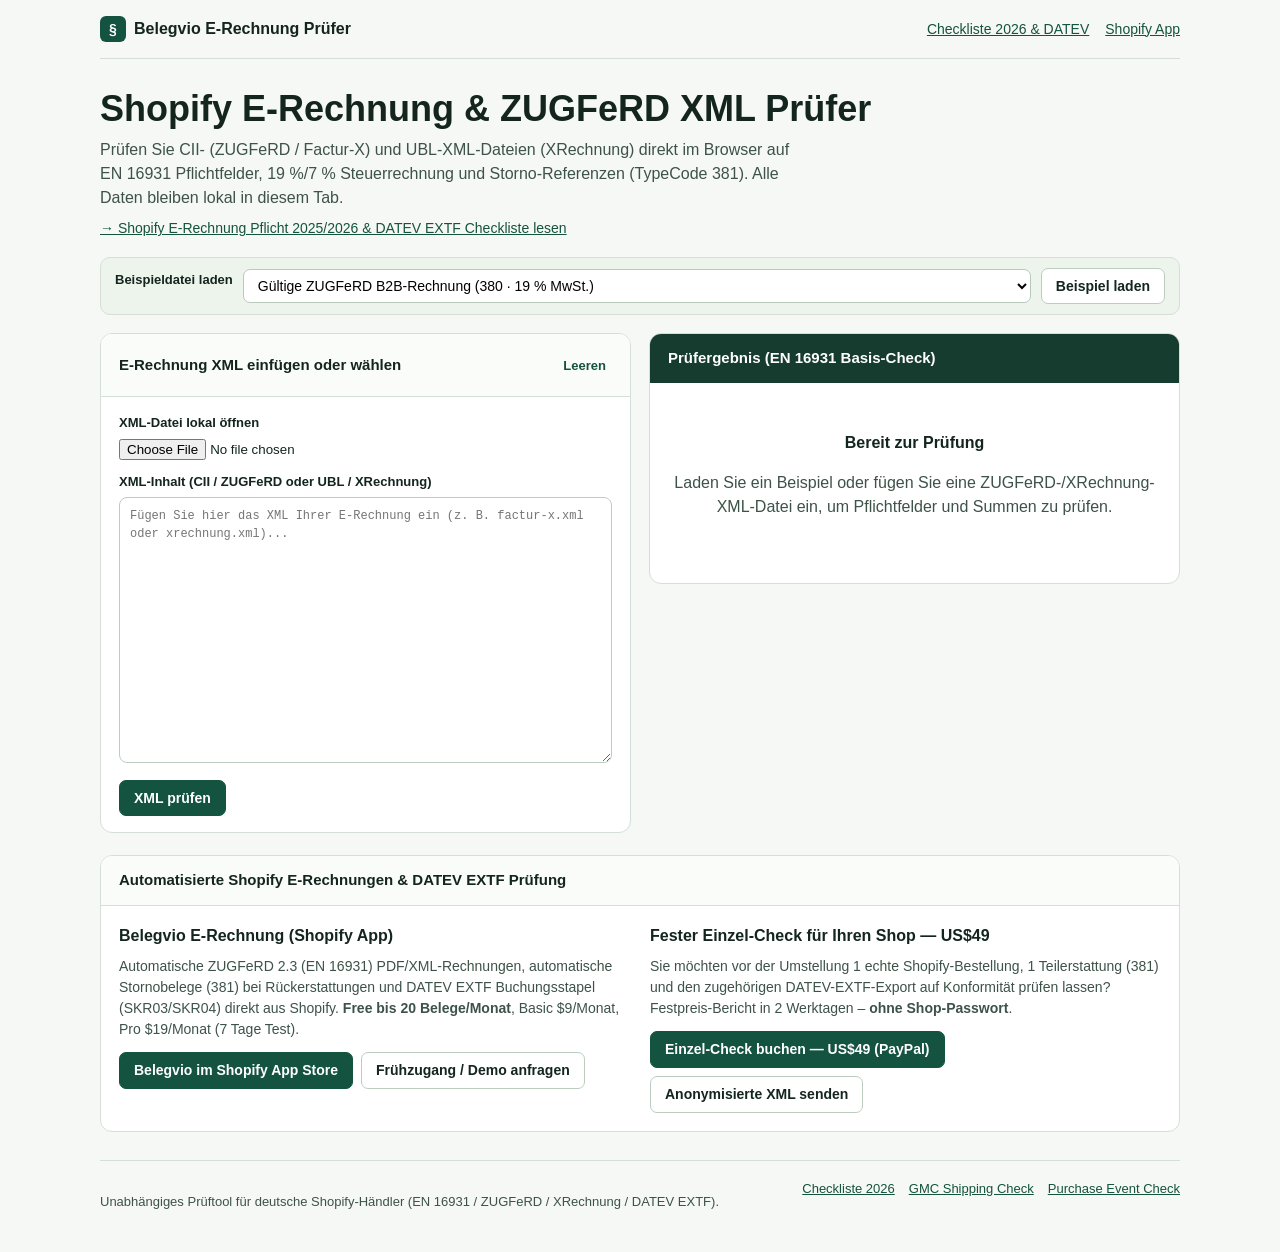
<file: tools/belegvio-erechnung-check/index.html>
<!doctype html>
<html lang="de">
<head>
  <meta charset="utf-8">
  <meta name="viewport" content="width=device-width, initial-scale=1">
  <meta name="description" content="Kostenloser Browser-Prüfer für deutsche Shopify E-Rechnungen (ZUGFeRD / XRechnung / EN 16931 XML). Prüfen Sie Pflichtfelder, 19%/7% MwSt., Stornobelege (381) und DATEV-Vorbereitung lokal im Browser.">
  <meta http-equiv="Content-Security-Policy" content="default-src 'self'; connect-src 'none'; object-src 'none'; base-uri 'none'; form-action 'none'">
  <link rel="canonical" href="https://belegvio-erechnung-check.vercel.app/">
  <meta name="google-site-verification" content="kM9QiBhI1kFyyCB6lmAbWm0JtLeN4Z3wiHImmOe0xfE">
  <meta property="og:type" content="website">
  <meta property="og:title" content="Shopify E-Rechnung & ZUGFeRD XML Prüfer (EN 16931)">
  <meta property="og:description" content="Prüfen Sie XRechnung- und ZUGFeRD-XML-Dateien lokal im Browser auf EN 16931 Pflichtfelder, MwSt.-Rechnung und Stornoreferenzen.">
  <meta property="og:url" content="https://belegvio-erechnung-check.vercel.app/">
  <title>Shopify E-Rechnung &amp; ZUGFeRD XML Prüfer | Belegvio</title>
  <link rel="stylesheet" href="styles.css">
  <script type="module" src="checker.mjs"></script>
</head>
<body>
  <header class="site-header wrap">
    <a class="brand" href="./"><span class="brand-icon" aria-hidden="true">§</span> Belegvio E-Rechnung Prüfer</a>
    <nav class="top-nav">
      <a href="checkliste-2026">Checkliste 2026 &amp; DATEV</a>
      <a href="#belegvio-app">Shopify App</a>
    </nav>
  </header>

  <main class="wrap">
    <section class="hero">
      <h1>Shopify E-Rechnung &amp; ZUGFeRD XML Prüfer</h1>
      <p>Prüfen Sie CII- (ZUGFeRD / Factur-X) und UBL-XML-Dateien (XRechnung) direkt im Browser auf EN 16931 Pflichtfelder, 19 %/7 % Steuerrechnung und Storno-Referenzen (TypeCode 381). Alle Daten bleiben lokal in diesem Tab.</p>
      <p class="sublink"><a href="checkliste-2026">→ Shopify E-Rechnung Pflicht 2025/2026 &amp; DATEV EXTF Checkliste lesen</a></p>
    </section>

    <div class="sample-bar">
      <label for="sample">Beispieldatei laden</label>
      <select id="sample">
        <option value="valid">Gültige ZUGFeRD B2B-Rechnung (380 · 19 % MwSt.)</option>
        <option value="credit_missing">Stornorechnung (381) ohne Original-Referenz</option>
        <option value="math_error">Rechenfehler Netto + MwSt. ≠ Brutto</option>
      </select>
      <button type="button" class="secondary" id="load-sample">Beispiel laden</button>
    </div>

    <div class="workspace">
      <form id="xml-form" class="card">
        <div class="card-head">
          <h2>E-Rechnung XML einfügen oder wählen</h2>
          <button type="reset" class="text-button">Leeren</button>
        </div>
        <div class="card-body">
          <label class="file-label">XML-Datei lokal öffnen <input type="file" id="xml-file" accept=".xml,text/xml,application/xml"></label>
          <label>XML-Inhalt (CII / ZUGFeRD oder UBL / XRechnung)
            <textarea id="xml-input" rows="14" spellcheck="false" placeholder="Fügen Sie hier das XML Ihrer E-Rechnung ein (z. B. factur-x.xml oder xrechnung.xml)..."></textarea>
          </label>
          <div class="actions">
            <button type="submit" class="primary">XML prüfen</button>
          </div>
          <p id="parse-error" class="error" hidden></p>
        </div>
      </form>

      <section class="card" id="result-card" aria-labelledby="result-heading">
        <div class="card-head dark-head">
          <h2 id="result-heading">Prüfergebnis (EN 16931 Basis-Check)</h2>
        </div>
        <div id="empty" class="empty">
          <h3>Bereit zur Prüfung</h3>
          <p>Laden Sie ein Beispiel oder fügen Sie eine ZUGFeRD-/XRechnung-XML-Datei ein, um Pflichtfelder und Summen zu prüfen.</p>
        </div>
        <div id="report" class="card-body" hidden>
          <div id="summary-box" class="outcome"></div>
          <table class="check-table">
            <thead><tr><th>Prüfpunkt</th><th>Status</th><th>Gefundener Wert</th></tr></thead>
            <tbody id="check-rows"></tbody>
          </table>
          <p class="hint">Hinweis: Dieser Browser-Check ersetzt keine rechtsverbindliche KoSIT- oder Steuerberater-Prüfung, deckt aber die häufigsten Ablehnungsgründe bei deutschen B2B-E-Rechnungen und DATEV-Übergaben sofort auf.</p>
        </div>
      </section>
    </div>

    <section class="card cta-grid" id="belegvio-app">
      <div class="card-head">
        <h2>Automatisierte Shopify E-Rechnungen &amp; DATEV EXTF Prüfung</h2>
      </div>
      <div class="cta-columns">
        <div class="cta-col">
          <h3>Belegvio E-Rechnung (Shopify App)</h3>
          <p>Automatische ZUGFeRD 2.3 (EN 16931) PDF/XML-Rechnungen, automatische Stornobelege (381) bei Rückerstattungen und DATEV EXTF Buchungsstapel (SKR03/SKR04) direkt aus Shopify. <strong>Free bis 20 Belege/Monat</strong>, Basic $9/Monat, Pro $19/Monat (7 Tage Test).</p>
          <div class="actions">
            <a class="primary cta-link" href="https://apps.shopify.com/belegvio-e-rechnung" target="_blank" rel="noopener noreferrer">Belegvio im Shopify App Store</a>
            <a class="secondary cta-link" href="mailto:wadeelric34@gmail.com?subject=Belegvio%20Shopify%20E-Rechnung%20Zugang">Frühzugang / Demo anfragen</a>
          </div>
        </div>
        <div class="cta-col">
          <h3>Fester Einzel-Check für Ihren Shop — US$49</h3>
          <p>Sie möchten vor der Umstellung 1 echte Shopify-Bestellung, 1 Teilerstattung (381) und den zugehörigen DATEV-EXTF-Export auf Konformität prüfen lassen? Festpreis-Bericht in 2 Werktagen – <strong>ohne Shop-Passwort</strong>.</p>
          <div class="actions">
            <a class="primary cta-link" href="https://www.paypal.com/cgi-bin/webscr?cmd=_xclick&business=star119055%40gmail.com&item_name=Shopify%20E-Rechnung%20and%20DATEV%20EXTF%20Check&amount=49.00&currency_code=USD" target="_blank" rel="noopener noreferrer">Einzel-Check buchen — US$49 (PayPal)</a>
            <a class="secondary cta-link" href="mailto:wadeelric34@gmail.com?subject=Shopify%20E-Rechnung%20Einzel-Check">Anonymisierte XML senden</a>
          </div>
        </div>
      </div>
    </section>
  </main>

  <footer class="wrap site-footer">
    <p>Unabhängiges Prüftool für deutsche Shopify-Händler (EN 16931 / ZUGFeRD / XRechnung / DATEV EXTF).</p>
    <nav>
      <a href="checkliste-2026">Checkliste 2026</a>
      <a href="https://gmc-shipping-check.vercel.app/">GMC Shipping Check</a>
      <a href="https://shopify-purchase-event-check.vercel.app/">Purchase Event Check</a>
    </nav>
  </footer>
</body>
</html>
</file>
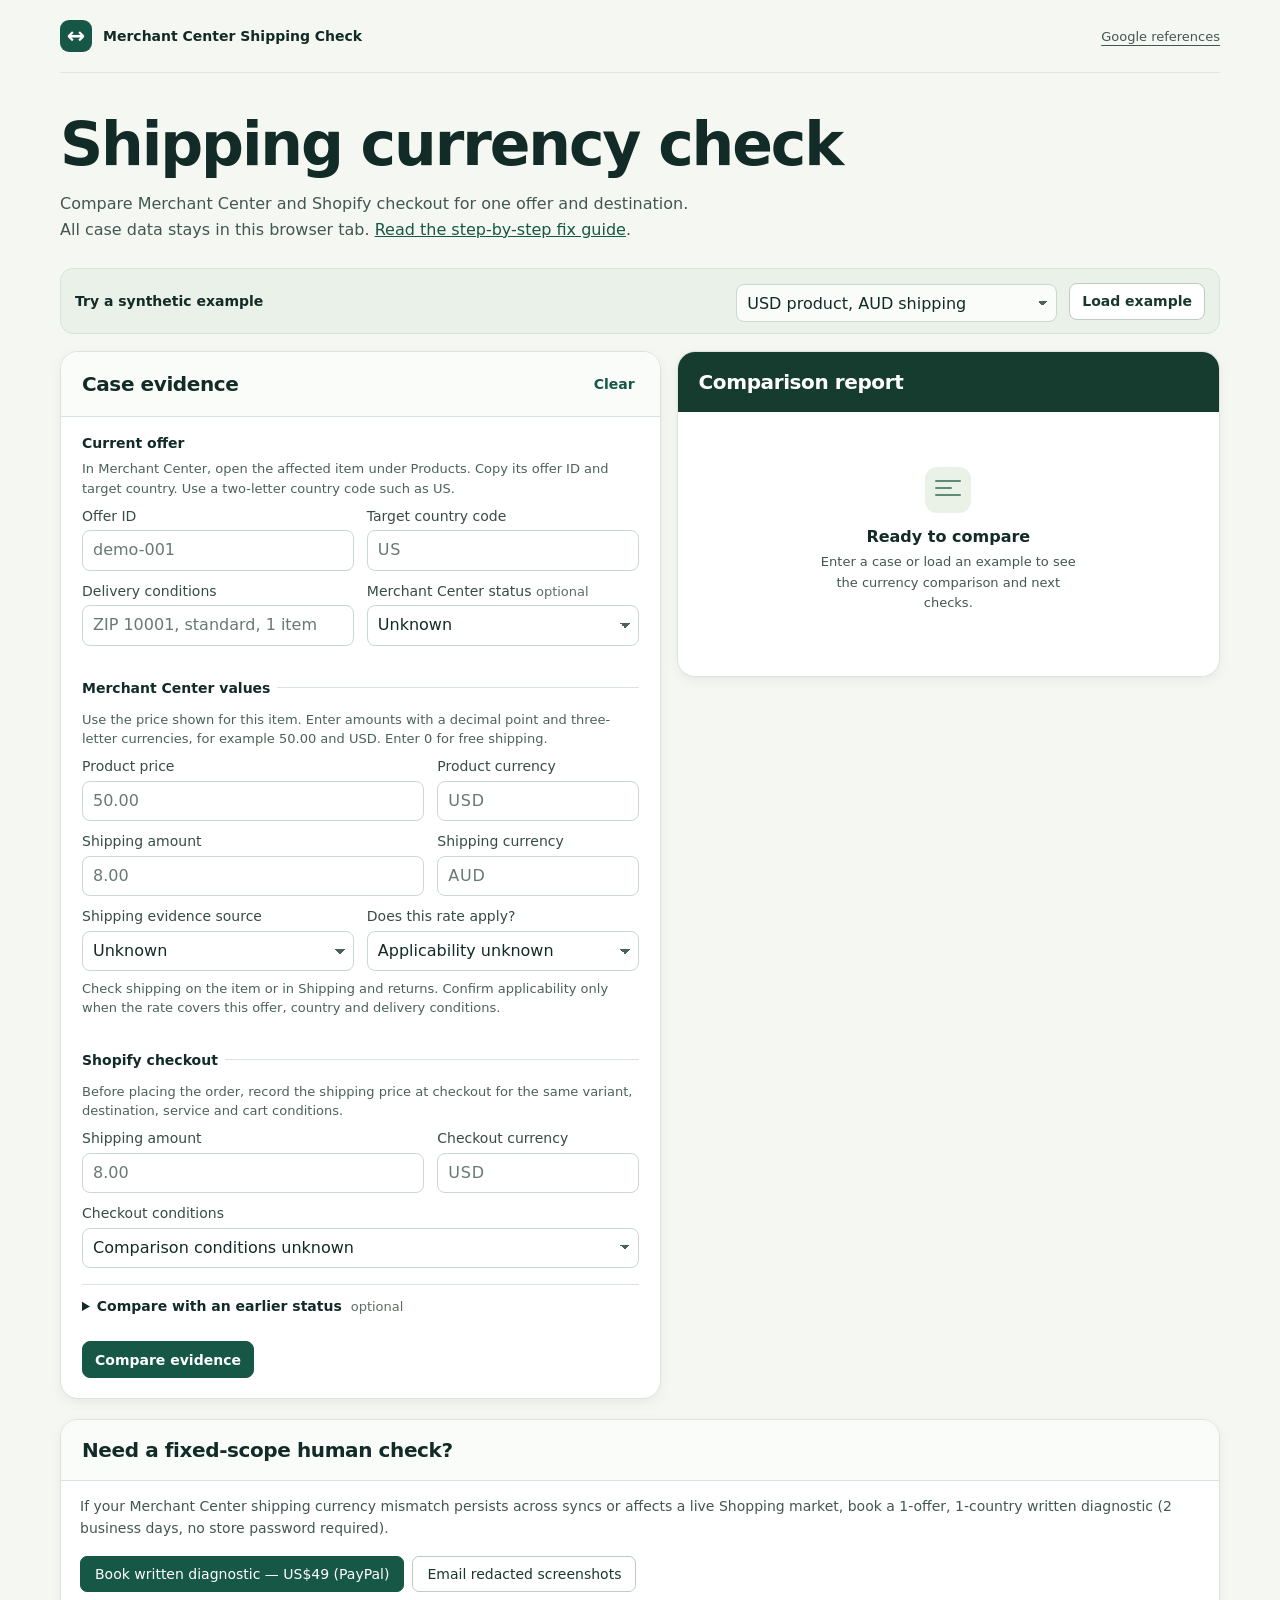
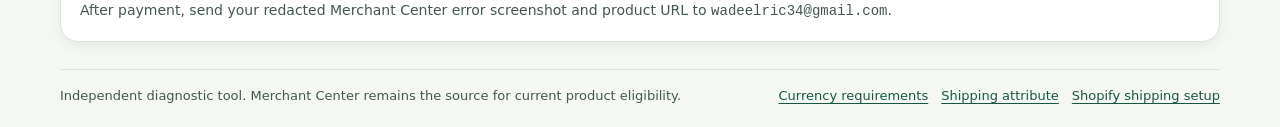
<file: tools/gmc-shipping-check/index.html>
<!doctype html>
<html lang="en">
<head>
  <meta charset="utf-8">
  <meta name="viewport" content="width=device-width, initial-scale=1">
  <meta name="description" content="Check a Google Merchant Center shipping currency mismatch for one Shopify offer and country. Compare Merchant Center evidence with checkout and save a local report.">
  <meta http-equiv="Content-Security-Policy" content="default-src 'self'; connect-src 'none'; object-src 'none'; base-uri 'none'; form-action 'none'">
  <meta name="color-scheme" content="light">
  <link rel="canonical" href="https://gmc-shipping-check.vercel.app/">
  <meta property="og:type" content="website">
  <meta property="og:title" content="Shopify Merchant Center Shipping Currency Mismatch Checker">
  <meta property="og:description" content="Check a Google Merchant Center shipping currency mismatch for one Shopify offer and country. Compare Merchant Center evidence with checkout.">
  <meta property="og:url" content="https://gmc-shipping-check.vercel.app/">
  <meta name="google-site-verification" content="kM9QiBhI1kFyyCB6lmAbWm0JtLeN4Z3wiHImmOe0xfE">
  <title>Merchant Center Shipping Currency Check</title>
  <link rel="stylesheet" href="styles.css">
  <script type="module" src="app.mjs"></script>
</head>
<body>
  <header class="site-header wrap">
    <a class="brand" href="./"><span class="brand-icon" aria-hidden="true">↔</span> Merchant Center Shipping Check</a>
    <a class="quiet-link" href="#references">Google references</a>
  </header>
  <main class="wrap">
    <section class="hero" aria-labelledby="title">
      <h1 id="title">Shipping currency check</h1>
      <p>Compare Merchant Center and Shopify checkout for one offer and destination. All case data stays in this browser tab. <a href="guide">Read the step-by-step fix guide</a>.</p>
    </section>
    <div class="sample-bar">
      <label for="sample">Try a synthetic example</label>
      <select id="sample">
        <option value="mismatch">USD product, AUD shipping</option>
        <option value="zero">Matching zero-cost shipping</option>
        <option value="country">Shipping policy for another country</option>
        <option value="sync">Different data source after sync</option>
      </select>
      <button class="secondary" type="button" id="load-sample">Load example</button>
    </div>
    <p class="sample-notice" id="sample-notice" hidden></p>
    <noscript><p class="notice">Enable JavaScript to run the comparison in your browser.</p></noscript>
    <div class="workspace">
      <form id="evidence" class="card" autocomplete="off">
        <div class="card-head">
          <h2>Case evidence</h2>
          <button class="text-button" type="reset">Clear</button>
        </div>
        <fieldset>
          <legend>Current offer</legend>
          <p class="field-help">In Merchant Center, open the affected item under Products. Copy its offer ID and target country. Use a two-letter country code such as US.</p>
          <div class="fields">
            <label>Offer ID<input name="offer" required maxlength="120" placeholder="demo-001" spellcheck="false"></label>
            <label>Target country code<input name="country" required minlength="2" maxlength="2" pattern="[A-Za-z]{2}" title="Enter a two-letter country code" placeholder="US" class="code" spellcheck="false"></label>
            <label>Delivery conditions<input name="region" maxlength="160" placeholder="ZIP 10001, standard, 1 item"></label>
            <label>Merchant Center status <span class="optional">optional</span><select name="currentStatus">
              <option value="">Unknown</option><option>Limited</option><option>Disapproved</option><option>Approved</option><option>Pending</option><option>Under review</option>
            </select></label>
          </div>
        </fieldset>
        <fieldset>
          <legend>Merchant Center values</legend>
          <p class="field-help">Use the price shown for this item. Enter amounts with a decimal point and three-letter currencies, for example 50.00 and USD. Enter 0 for free shipping.</p>
          <div class="fields money">
            <label>Product price<input name="productAmount" inputmode="decimal" maxlength="24" placeholder="50.00"></label>
            <label>Product currency<input name="productCurrency" maxlength="3" placeholder="USD" class="code" spellcheck="false"></label>
            <label>Shipping amount<input name="shippingAmount" inputmode="decimal" maxlength="24" placeholder="8.00"></label>
            <label>Shipping currency<input name="shippingCurrency" maxlength="3" placeholder="AUD" class="code" spellcheck="false"></label>
          </div>
          <div class="fields applicability">
            <label>Shipping evidence source<select name="shippingSource"><option value="unknown">Unknown</option><option value="offer">Offer-level shipping price</option><option value="account">Account shipping service</option></select></label>
            <label>Does this rate apply?<select name="shippingScope"><option value="unknown">Applicability unknown</option><option value="same">Confirmed for this case</option><option value="different">Different offer or conditions</option></select></label>
          </div>
          <p class="field-help">Check shipping on the item or in Shipping and returns. Confirm applicability only when the rate covers this offer, country and delivery conditions.</p>
        </fieldset>
        <fieldset>
          <legend>Shopify checkout</legend>
          <p class="field-help">Before placing the order, record the shipping price at checkout for the same variant, destination, service and cart conditions.</p>
          <div class="fields money">
            <label>Shipping amount<input name="checkoutAmount" inputmode="decimal" maxlength="24" placeholder="8.00"></label>
            <label>Checkout currency<input name="checkoutCurrency" maxlength="3" placeholder="USD" class="code" spellcheck="false"></label>
          </div>
          <label class="checkout-scope">Checkout conditions<select name="checkoutScope"><option value="unknown">Comparison conditions unknown</option><option value="same">Same offer, country and conditions</option><option value="different">Different offer or conditions</option></select></label>
        </fieldset>
        <details id="previous" class="previous">
          <summary>Compare with an earlier status <span class="optional">optional</span></summary>
          <p class="field-help">For a history comparison, record the current data source and time and enter an earlier observation in the same time zone. The offer ID, country, source and delivery conditions must match.</p>
          <div class="fields">
            <label>Current data source<input name="source" maxlength="120" placeholder="Google &amp; YouTube"></label>
            <label>Current observation time<input type="datetime-local" name="observedAt"></label>
            <label>Earlier offer ID<input name="previousOffer" maxlength="120" spellcheck="false"></label>
            <label>Earlier country code<input name="previousCountry" maxlength="2" class="code" spellcheck="false"></label>
            <label>Earlier data source<input name="previousSource" maxlength="120"></label>
            <label>Earlier delivery conditions<input name="previousRegion" maxlength="160"></label>
            <label>Earlier observation time<input type="datetime-local" name="previousObservedAt"></label>
            <label>Earlier status<select name="previousStatus"><option value="">Unknown</option><option>Limited</option><option>Disapproved</option><option>Approved</option><option>Pending</option><option>Under review</option></select></label>
          </div>
        </details>
        <div class="form-actions"><button class="primary" type="submit">Compare evidence</button><p class="field-help" id="scope-feedback" role="status" hidden></p></div>
      </form>
      <section class="card result-card" id="result" aria-labelledby="result-heading">
        <div class="card-head report-head"><h2 id="result-heading" tabindex="-1">Comparison report</h2><a href="#evidence" id="edit-evidence" hidden>Edit evidence</a></div>
        <div id="empty" class="empty">
          <span class="empty-icon" aria-hidden="true"><i></i><i></i><i></i></span>
          <h3>Ready to compare</h3>
          <p>Enter a case or load an example to see the currency comparison and next checks.</p>
        </div>
        <div id="report" hidden>
          <p class="sample-notice" id="report-provenance" hidden></p>
          <div id="outcome" class="outcome" role="status"></div>
          <dl id="comparison" class="comparison"></dl>
          <section class="report-section" id="gap-section" hidden><h3>Evidence to confirm</h3><ul id="gaps"></ul></section>
          <section class="report-section"><h3>Status history</h3><div id="sync" class="sync"></div></section>
          <section class="report-section"><h3>Next checks</h3><ol id="steps"></ol></section>
          <div class="report-actions"><button type="button" class="primary" id="download">Download report</button><button type="button" class="secondary" id="copy">Copy report</button></div>
          <p id="feedback" class="field-help" role="status" hidden></p>
        </div>
      </section>
    </div>
    <section class="card service-cta" aria-labelledby="service-heading">
      <div class="card-head">
        <h2 id="service-heading">Need a fixed-scope human check?</h2>
      </div>
      <div class="service-body">
        <p>If your Merchant Center shipping currency mismatch persists across syncs or affects a live Shopping market, book a 1-offer, 1-country written diagnostic (2 business days, no store password required).</p>
        <div class="report-actions">
          <a class="primary cta-link" href="https://www.paypal.com/cgi-bin/webscr?cmd=_xclick&business=star119055%40gmail.com&item_name=Shopify%20GMC%20Shipping%20Currency%20Diagnostic&amount=49.00&currency_code=USD" target="_blank" rel="noopener noreferrer">Book written diagnostic — US$49 (PayPal)</a>
          <a class="secondary cta-link" href="mailto:wadeelric34@gmail.com?subject=GMC%20Shipping%20Currency%20Diagnostic">Email redacted screenshots</a>
        </div>
        <p class="field-help">After payment, send your redacted Merchant Center error screenshot and product URL to <code>wadeelric34@gmail.com</code>.</p>
      </div>
    </section>
  </main>
  <footer class="wrap site-footer" id="references">
    <p>Independent diagnostic tool. Merchant Center remains the source for current product eligibility.</p>
    <nav aria-label="Google reference documentation">
      <a href="https://support.google.com/merchants/answer/15075344?hl=en" target="_blank" rel="noopener noreferrer">Currency requirements</a>
      <a href="https://support.google.com/merchants/answer/6324484?hl=en" target="_blank" rel="noopener noreferrer">Shipping attribute</a>
      <a href="https://support.google.com/merchants/answer/14232591?hl=en" target="_blank" rel="noopener noreferrer">Shopify shipping setup</a>
    </nav>
  </footer>
</body>
</html>
</file>
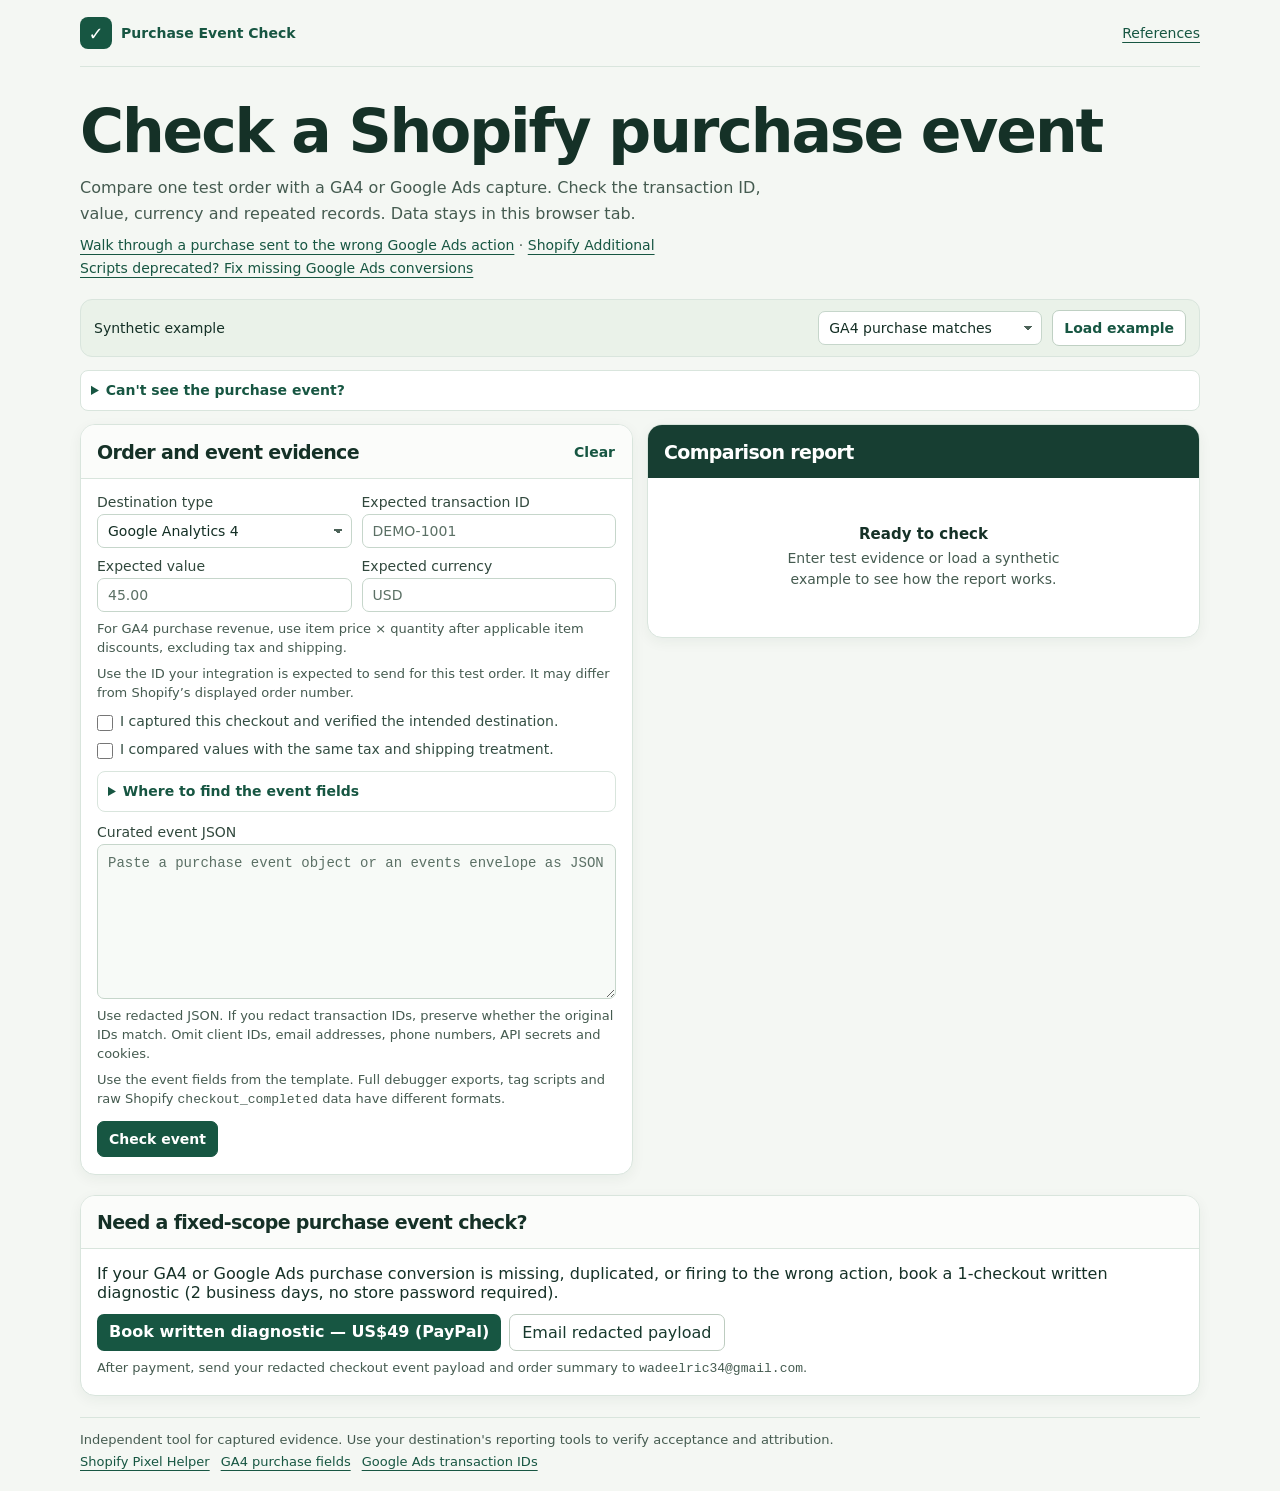
<file: tools/shopify-purchase-event-check/index.html>
<!doctype html>
<html lang="en">
<head>
  <meta charset="utf-8">
  <meta name="viewport" content="width=device-width, initial-scale=1">
  <meta name="description" content="Compare a Shopify test order with a GA4 purchase or Google Ads conversion payload. Check transaction ID, value, currency, and repeated captured records in your browser.">
  <meta http-equiv="Content-Security-Policy" content="default-src 'self'; connect-src 'none'; object-src 'none'; base-uri 'none'; form-action 'none'">
  <link rel="canonical" href="https://shopify-purchase-event-check.vercel.app/">
  <meta name="google-site-verification" content="kM9QiBhI1kFyyCB6lmAbWm0JtLeN4Z3wiHImmOe0xfE">
  <title>Shopify Purchase Event Check</title>
  <link rel="stylesheet" href="styles.css">
  <script type="module" src="app.mjs"></script>
</head>
<body>
  <header class="wrap masthead"><a href="./" class="brand"><span aria-hidden="true">✓</span> Purchase Event Check</a><a class="reference" href="#references">References</a></header>
  <main class="wrap">
    <div class="intro">
      <h1>Check a Shopify purchase event</h1>
      <p>Compare one test order with a GA4 or Google Ads capture. Check the transaction ID, value, currency and repeated records. Data stays in this browser tab.</p>
      <p class="guide-link"><a href="guide">Walk through a purchase sent to the wrong Google Ads action</a> · <a href="additional-scripts-deprecated">Shopify Additional Scripts deprecated? Fix missing Google Ads conversions</a></p>
    </div>
    <div class="examples">
      <label for="sample">Synthetic example</label>
      <select id="sample"><option value="ga4">GA4 purchase matches</option><option value="repeat">GA4 currency and repeats</option><option value="ads">Wrong Google Ads action</option><option value="basis">GA4 value basis unverified</option></select>
      <button type="button" class="secondary" id="load">Load example</button>
    </div>
    <p class="session-note" id="example-state" role="status" hidden></p>
    <details class="help-box capture-help" id="missing-purchase">
      <summary>Can't see the purchase event?</summary>
      <form id="capture-check">
        <div class="fields">
          <label>What sends the purchase?<select name="sender">
            <option value="unknown">Not sure</option>
            <option value="gtm">GTM as a Shopify custom pixel</option>
            <option value="google_app">Google &amp; YouTube app for Google Ads</option>
          </select></label>
          <label>Did you see Shopify's <code>checkout_completed</code>?<select name="checkout">
            <option value="unknown">I haven't verified it</option>
            <option value="seen">I saw it for this checkout</option>
            <option value="not_seen">I looked and didn't see it</option>
          </select></label>
        </div>
        <div class="form-actions"><button type="submit" class="secondary">Get the next check</button></div>
      </form>
      <p class="hint"><a href="https://help.shopify.com/en/manual/promoting-marketing/pixels/custom-pixels/gtm-tutorial" target="_blank" rel="noopener noreferrer">Shopify custom pixel testing</a> · <a href="https://support.google.com/merchants/answer/17255853?hl=en" target="_blank" rel="noopener noreferrer">Google Ads tracking troubleshooting</a></p>
    </details>
    <div class="workspace">
      <form id="evidence" class="card" autocomplete="off">
        <div class="card-head"><h2>Order and event evidence</h2><button type="reset" class="text-button">Clear</button></div>
        <div class="card-body">
          <div class="fields">
            <label>Destination type<select name="platform" id="platform"><option value="ga4">Google Analytics 4</option><option value="google_ads">Google Ads</option></select></label>
            <label id="destination-field" hidden>Expected conversion action<input name="destination" id="destination" placeholder="AW-123456/example" spellcheck="false" maxlength="110"></label>
            <label>Expected transaction ID<input name="orderId" aria-describedby="transaction-help" placeholder="DEMO-1001" spellcheck="false" maxlength="128" required></label>
            <label>Expected value<input name="value" inputmode="decimal" maxlength="24" placeholder="45.00" required></label>
            <label>Expected currency<input name="currency" class="code" minlength="3" maxlength="3" pattern="[A-Za-z]{3}" placeholder="USD" spellcheck="false" required></label>
          </div>
          <p id="basis-help" class="hint"></p>
          <p class="hint" id="transaction-help">Use the ID your integration is expected to send for this test order. It may differ from Shopify’s displayed order number.</p>
          <label class="check"><input name="scopeConfirmed" type="checkbox"> <span>I captured this checkout and verified the intended destination.</span></label>
          <label class="check"><input name="usesSameValueBasis" type="checkbox"> <span>I compared values with the same tax and shipping treatment.</span></label>
          <details class="help-box">
            <summary>Where to find the event fields</summary>
            <p>Inspect the test checkout’s destination event. Collect only its transaction ID, numeric value, currency and, for Ads, the observed conversion action. Replace the example values with what you actually observed.</p>
            <h3>GA4 purchase</h3>
            <p>In <a href="https://support.google.com/analytics/answer/7201382?hl=en" target="_blank" rel="noopener noreferrer">GA4 DebugView</a>, select the test device and open the purchase event to inspect its parameters.</p>
            <pre id="ga4-template">{"name":"purchase","params":{"transaction_id":"DEMO-1001","value":45,"currency":"USD"}}</pre>
            <button type="button" class="secondary copy-template" data-template="ga4-template">Copy GA4 JSON</button>
            <h3>Google Ads conversion</h3>
            <p>In a connected <a href="https://support.google.com/tagassistant/answer/10039345?hl=en" target="_blank" rel="noopener noreferrer">Tag Assistant</a> session, inspect the Google Ads conversion tag for the test checkout. Use the observed Ads ID and action label together in <code>send_to</code>.</p>
            <pre id="ads-template">{"send_to":"AW-123456/example","transaction_id":"DEMO-1001","value":45,"currency":"USD"}</pre>
            <button type="button" class="secondary copy-template" data-template="ads-template">Copy Google Ads JSON</button>
            <p class="hint" id="template-feedback" role="status" hidden></p>
          </details>
          <label class="payload">Curated event JSON <textarea name="eventsText" id="events" aria-describedby="payload-help" required maxlength="120000" spellcheck="false" placeholder="Paste the purchase event's JSON fields here"></textarea></label>
          <p id="payload-help" class="hint">Use redacted JSON. If you redact transaction IDs, preserve whether the original IDs match. Omit client IDs, email addresses, phone numbers, API secrets and cookies.</p>
          <p class="hint">Use the event fields from the template. Full debugger exports, tag scripts and raw Shopify <code>checkout_completed</code> data have different formats.</p>
          <div class="form-actions"><button type="submit" class="primary">Check event</button></div>
          <p id="error" class="error" role="alert" tabindex="-1" hidden></p>
        </div>
      </form>
      <section class="card" id="result" aria-labelledby="report-heading">
        <div class="card-head report-head"><h2 id="report-heading" tabindex="-1">Comparison report</h2></div>
        <div id="empty" class="empty"><h3>Ready to check</h3><p>Enter test evidence or load a synthetic example to see how the report works.</p></div>
        <div id="report" class="card-body" hidden>
          <p class="provenance" id="report-provenance"></p>
          <div class="result-status" id="status" role="status"></div>
          <p class="hint table-hint">Scroll the comparison sideways for all columns.</p>
          <div class="table-wrap" tabindex="0" role="region" aria-label="Comparison details">
            <table><thead><tr><th scope="col">Field</th><th scope="col">Expected</th><th scope="col">Observed</th></tr></thead><tbody id="rows"></tbody></table>
          </div>
          <ul class="notes" id="notes"></ul>
          <button type="button" class="secondary" id="download">Download report</button>
        </div>
      </section>
    </div>
    <section class="card service-cta" aria-labelledby="service-heading">
      <div class="card-head">
        <h2 id="service-heading">Need a fixed-scope purchase event check?</h2>
      </div>
      <div class="card-body">
        <p>If your GA4 or Google Ads purchase conversion is missing, duplicated, or firing to the wrong action, book a 1-checkout written diagnostic (2 business days, no store password required).</p>
        <div class="cta-actions">
          <a class="guide-button" href="https://www.paypal.com/cgi-bin/webscr?cmd=_xclick&business=star119055%40gmail.com&item_name=Shopify%20Purchase%20Event%20Diagnostic&amount=49.00&currency_code=USD" target="_blank" rel="noopener noreferrer">Book written diagnostic — US$49 (PayPal)</a>
          <a class="cta-secondary" href="mailto:wadeelric34@gmail.com?subject=Shopify%20Purchase%20Event%20Diagnostic">Email redacted payload</a>
        </div>
        <p class="hint">After payment, send your redacted checkout event payload and order summary to <code>wadeelric34@gmail.com</code>.</p>
      </div>
    </section>
    <noscript><p class="error">Enable JavaScript to compare evidence in your browser.</p></noscript>
  </main>
  <footer class="wrap foot" id="references">
    <p>Independent tool for captured evidence. Use your destination's reporting tools to verify acceptance and attribution.</p>
    <nav aria-label="Official documentation"><a href="https://help.shopify.com/en/manual/promoting-marketing/pixels/custom-pixels/testing" target="_blank" rel="noopener noreferrer">Shopify Pixel Helper</a><a href="https://developers.google.com/analytics/devguides/collection/protocol/ga4/reference/events#purchase" target="_blank" rel="noopener noreferrer">GA4 purchase fields</a><a href="https://support.google.com/google-ads/answer/6386790?hl=en" target="_blank" rel="noopener noreferrer">Google Ads transaction IDs</a></nav>
  </footer>
</body>
</html>
</file>
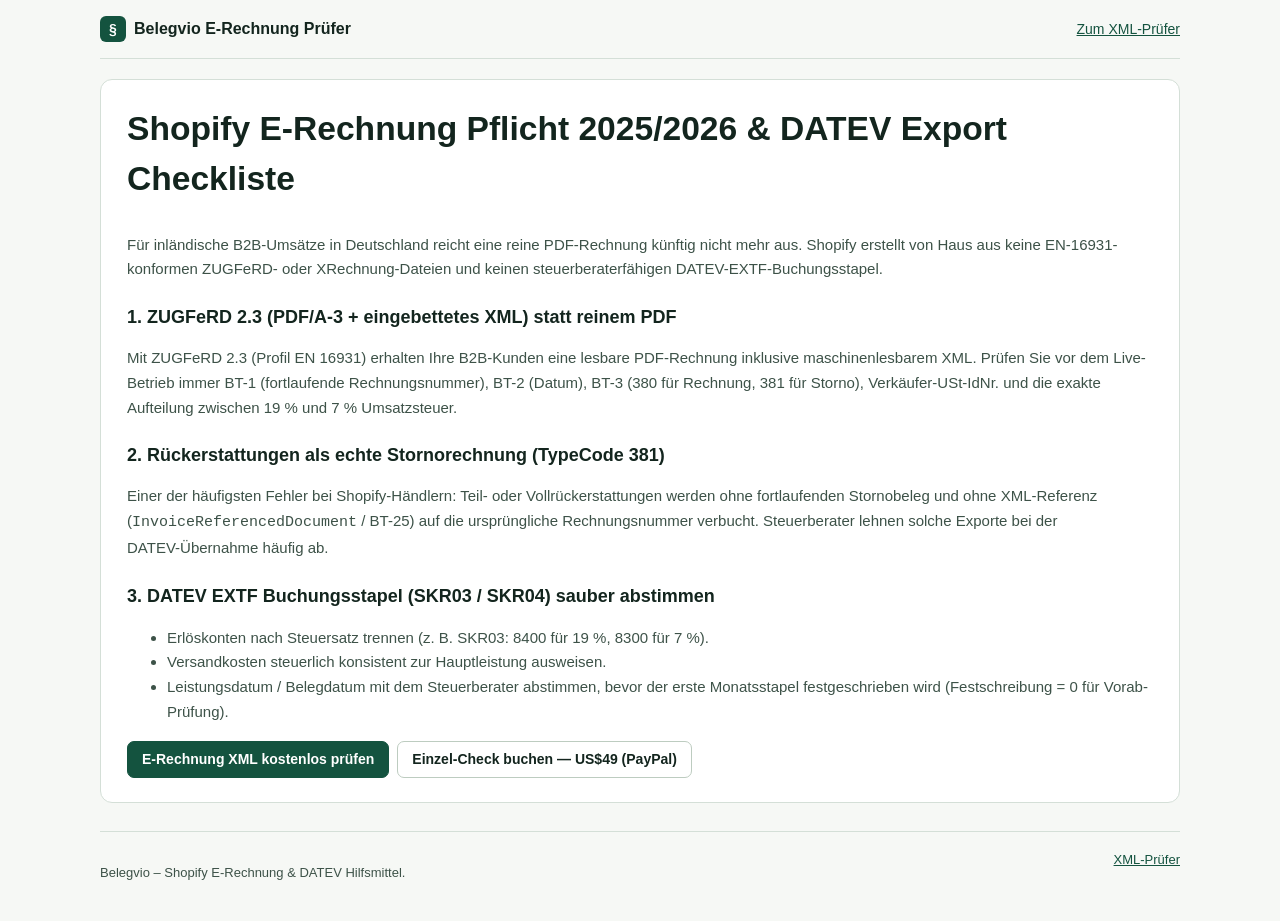
<file: tools/belegvio-erechnung-check/checkliste-2026.html>
<!doctype html>
<html lang="de">
<head>
  <meta charset="utf-8">
  <meta name="viewport" content="width=device-width, initial-scale=1">
  <meta name="description" content="Shopify E-Rechnung Pflicht 2025/2026 für deutsche B2B-Händler: ZUGFeRD 2.3 (EN 16931), automatische Stornorechnungen (381) und DATEV EXTF Buchungsstapel (SKR03/SKR04) korrekt einrichten.">
  <meta http-equiv="Content-Security-Policy" content="default-src 'self'; connect-src 'none'; object-src 'none'; base-uri 'none'; form-action 'none'">
  <link rel="canonical" href="https://belegvio-erechnung-check.vercel.app/checkliste-2026">
  <meta name="google-site-verification" content="kM9QiBhI1kFyyCB6lmAbWm0JtLeN4Z3wiHImmOe0xfE">
  <title>Shopify E-Rechnung Pflicht 2026 &amp; DATEV Export Checkliste | Belegvio</title>
  <link rel="stylesheet" href="styles.css">
</head>
<body>
  <header class="site-header wrap">
    <a class="brand" href="./"><span class="brand-icon" aria-hidden="true">§</span> Belegvio E-Rechnung Prüfer</a>
    <nav class="top-nav"><a href="./">Zum XML-Prüfer</a></nav>
  </header>
  <main class="wrap">
    <article class="card guide-article">
      <h1>Shopify E-Rechnung Pflicht 2025/2026 &amp; DATEV Export Checkliste</h1>
      <p>Für inländische B2B-Umsätze in Deutschland reicht eine reine PDF-Rechnung künftig nicht mehr aus. Shopify erstellt von Haus aus keine EN-16931-konformen ZUGFeRD- oder XRechnung-Dateien und keinen steuerberaterfähigen DATEV-EXTF-Buchungsstapel.</p>

      <h2>1. ZUGFeRD 2.3 (PDF/A-3 + eingebettetes XML) statt reinem PDF</h2>
      <p>Mit ZUGFeRD 2.3 (Profil EN 16931) erhalten Ihre B2B-Kunden eine lesbare PDF-Rechnung inklusive maschinenlesbarem XML. Prüfen Sie vor dem Live-Betrieb immer BT-1 (fortlaufende Rechnungsnummer), BT-2 (Datum), BT-3 (380 für Rechnung, 381 für Storno), Verkäufer-USt-IdNr. und die exakte Aufteilung zwischen 19 % und 7 % Umsatzsteuer.</p>

      <h2>2. Rückerstattungen als echte Stornorechnung (TypeCode 381)</h2>
      <p>Einer der häufigsten Fehler bei Shopify-Händlern: Teil- oder Vollrückerstattungen werden ohne fortlaufenden Stornobeleg und ohne XML-Referenz (<code>InvoiceReferencedDocument</code> / BT-25) auf die ursprüngliche Rechnungsnummer verbucht. Steuerberater lehnen solche Exporte bei der DATEV-Übernahme häufig ab.</p>

      <h2>3. DATEV EXTF Buchungsstapel (SKR03 / SKR04) sauber abstimmen</h2>
      <ul>
        <li>Erlöskonten nach Steuersatz trennen (z. B. SKR03: 8400 für 19 %, 8300 für 7 %).</li>
        <li>Versandkosten steuerlich konsistent zur Hauptleistung ausweisen.</li>
        <li>Leistungsdatum / Belegdatum mit dem Steuerberater abstimmen, bevor der erste Monatsstapel festgeschrieben wird (Festschreibung = 0 für Vorab-Prüfung).</li>
      </ul>

      <div class="actions" style="margin-top: 18px;">
        <a class="primary cta-link" href="./">E-Rechnung XML kostenlos prüfen</a>
        <a class="secondary cta-link" href="https://www.paypal.com/cgi-bin/webscr?cmd=_xclick&business=star119055%40gmail.com&item_name=Shopify%20E-Rechnung%20and%20DATEV%20EXTF%20Check&amount=49.00&currency_code=USD" target="_blank" rel="noopener noreferrer">Einzel-Check buchen — US$49 (PayPal)</a>
      </div>
    </article>
  </main>
  <footer class="wrap site-footer">
    <p>Belegvio – Shopify E-Rechnung &amp; DATEV Hilfsmittel.</p>
    <nav><a href="./">XML-Prüfer</a></nav>
  </footer>
</body>
</html>
</file>
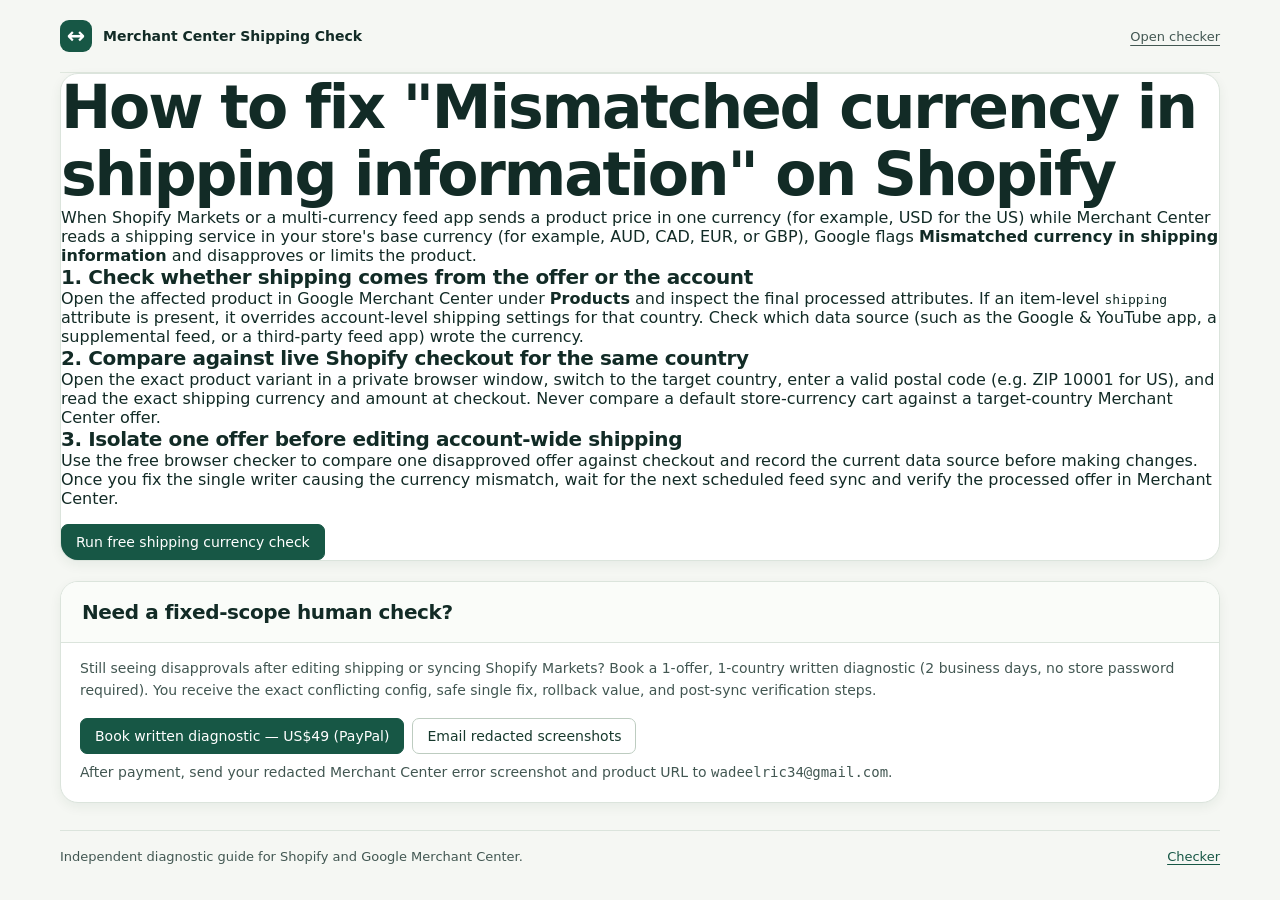
<file: tools/gmc-shipping-check/guide.html>
<!doctype html>
<html lang="en">
<head>
  <meta charset="utf-8">
  <meta name="viewport" content="width=device-width, initial-scale=1">
  <meta name="description" content="How to diagnose and fix Google Merchant Center 'mismatched currency in shipping information' errors for Shopify Markets multi-currency stores without guessing.">
  <meta http-equiv="Content-Security-Policy" content="default-src 'self'; connect-src 'none'; object-src 'none'; base-uri 'none'; form-action 'none'">
  <link rel="canonical" href="https://gmc-shipping-check.vercel.app/guide">
  <meta name="google-site-verification" content="kM9QiBhI1kFyyCB6lmAbWm0JtLeN4Z3wiHImmOe0xfE">
  <title>Fix GMC Mismatched Currency in Shipping Information on Shopify</title>
  <link rel="stylesheet" href="styles.css">
</head>
<body>
  <header class="site-header wrap">
    <a class="brand" href="./"><span class="brand-icon" aria-hidden="true">↔</span> Merchant Center Shipping Check</a>
    <a class="quiet-link" href="./">Open checker</a>
  </header>
  <main class="wrap">
    <article class="card" style="padding: 24px 26px; margin-top: 20px;">
      <h1>How to fix "Mismatched currency in shipping information" on Shopify</h1>
      <p style="margin-top: 10px; color: var(--text); line-height: 1.6;">When Shopify Markets or a multi-currency feed app sends a product price in one currency (for example, USD for the US) while Merchant Center reads a shipping service in your store's base currency (for example, AUD, CAD, EUR, or GBP), Google flags <strong>Mismatched currency in shipping information</strong> and disapproves or limits the product.</p>

      <h2 style="margin-top: 22px;">1. Check whether shipping comes from the offer or the account</h2>
      <p style="margin-top: 8px; color: var(--text); line-height: 1.6;">Open the affected product in Google Merchant Center under <strong>Products</strong> and inspect the final processed attributes. If an item-level <code>shipping</code> attribute is present, it overrides account-level shipping settings for that country. Check which data source (such as the Google &amp; YouTube app, a supplemental feed, or a third-party feed app) wrote the currency.</p>

      <h2 style="margin-top: 22px;">2. Compare against live Shopify checkout for the same country</h2>
      <p style="margin-top: 8px; color: var(--text); line-height: 1.6;">Open the exact product variant in a private browser window, switch to the target country, enter a valid postal code (e.g. ZIP 10001 for US), and read the exact shipping currency and amount at checkout. Never compare a default store-currency cart against a target-country Merchant Center offer.</p>

      <h2 style="margin-top: 22px;">3. Isolate one offer before editing account-wide shipping</h2>
      <p style="margin-top: 8px; color: var(--text); line-height: 1.6;">Use the free browser checker to compare one disapproved offer against checkout and record the current data source before making changes. Once you fix the single writer causing the currency mismatch, wait for the next scheduled feed sync and verify the processed offer in Merchant Center.</p>

      <div class="report-actions" style="margin-top: 18px;">
        <a class="primary cta-link" href="./">Run free shipping currency check</a>
      </div>
    </article>

    <section class="card service-cta" aria-labelledby="service-heading">
      <div class="card-head">
        <h2 id="service-heading">Need a fixed-scope human check?</h2>
      </div>
      <div class="service-body">
        <p>Still seeing disapprovals after editing shipping or syncing Shopify Markets? Book a 1-offer, 1-country written diagnostic (2 business days, no store password required). You receive the exact conflicting config, safe single fix, rollback value, and post-sync verification steps.</p>
        <div class="report-actions">
          <a class="primary cta-link" href="https://www.paypal.com/cgi-bin/webscr?cmd=_xclick&business=star119055%40gmail.com&item_name=Shopify%20GMC%20Shipping%20Currency%20Diagnostic&amount=49.00&currency_code=USD" target="_blank" rel="noopener noreferrer">Book written diagnostic — US$49 (PayPal)</a>
          <a class="secondary cta-link" href="mailto:wadeelric34@gmail.com?subject=GMC%20Shipping%20Currency%20Diagnostic">Email redacted screenshots</a>
        </div>
        <p class="field-help">After payment, send your redacted Merchant Center error screenshot and product URL to <code>wadeelric34@gmail.com</code>.</p>
      </div>
    </section>
  </main>
  <footer class="wrap site-footer">
    <p>Independent diagnostic guide for Shopify and Google Merchant Center.</p>
    <nav><a href="./">Checker</a></nav>
  </footer>
</body>
</html>
</file>
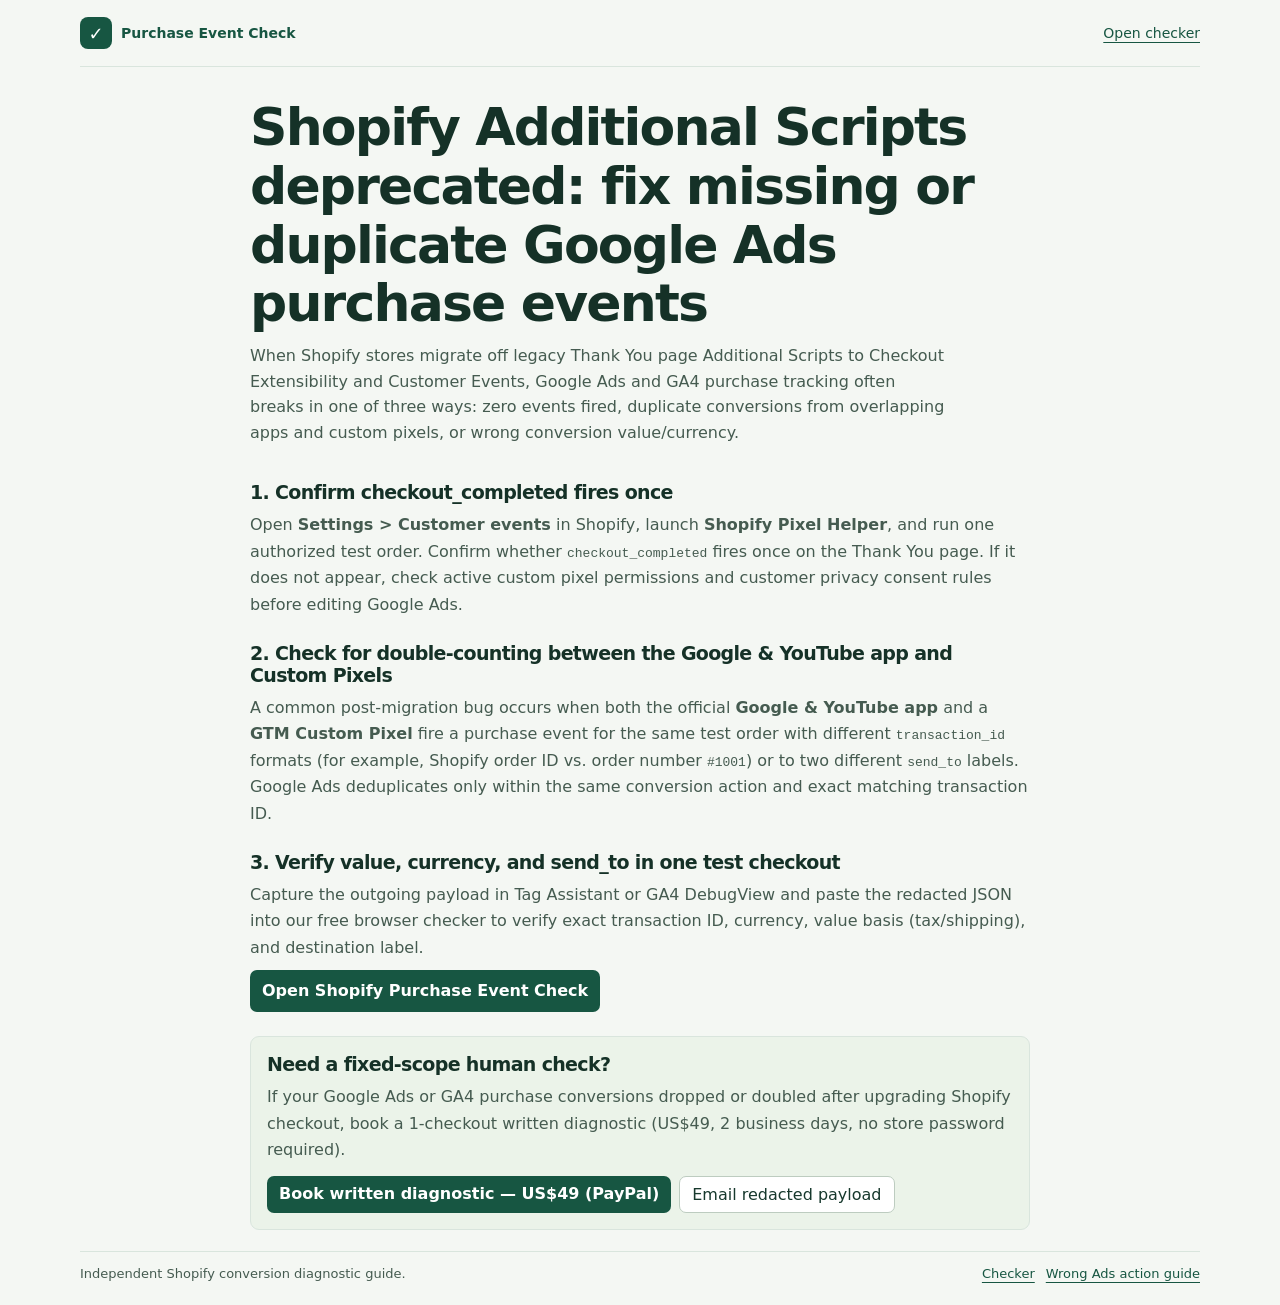
<file: tools/shopify-purchase-event-check/additional-scripts-deprecated.html>
<!doctype html>
<html lang="en">
<head>
  <meta charset="utf-8">
  <meta name="viewport" content="width=device-width, initial-scale=1">
  <meta name="description" content="Shopify deprecated Thank You page Additional Scripts. Learn how to diagnose missing or duplicate Google Ads and GA4 purchase events after migrating to Customer Events and Custom Pixels.">
  <meta http-equiv="Content-Security-Policy" content="default-src 'self'; connect-src 'none'; object-src 'none'; base-uri 'none'; form-action 'none'">
  <link rel="canonical" href="https://shopify-purchase-event-check.vercel.app/additional-scripts-deprecated">
  <meta name="google-site-verification" content="kM9QiBhI1kFyyCB6lmAbWm0JtLeN4Z3wiHImmOe0xfE">
  <title>Shopify Additional Scripts Deprecated: Fix Missing or Duplicate Google Ads Purchase Tracking</title>
  <link rel="stylesheet" href="styles.css">
</head>
<body>
  <header class="wrap masthead"><a href="./" class="brand"><span aria-hidden="true">✓</span> Purchase Event Check</a><a href="./">Open checker</a></header>
  <main class="wrap article-wrap">
    <article class="guide">
      <header class="intro">
        <h1>Shopify Additional Scripts deprecated: fix missing or duplicate Google Ads purchase events</h1>
        <p>When Shopify stores migrate off legacy Thank You page Additional Scripts to Checkout Extensibility and Customer Events, Google Ads and GA4 purchase tracking often breaks in one of three ways: zero events fired, duplicate conversions from overlapping apps and custom pixels, or wrong conversion value/currency.</p>
      </header>
      <section>
        <h2>1. Confirm checkout_completed fires once</h2>
        <p>Open <strong>Settings &gt; Customer events</strong> in Shopify, launch <strong>Shopify Pixel Helper</strong>, and run one authorized test order. Confirm whether <code>checkout_completed</code> fires once on the Thank You page. If it does not appear, check active custom pixel permissions and customer privacy consent rules before editing Google Ads.</p>
      </section>
      <section>
        <h2>2. Check for double-counting between the Google &amp; YouTube app and Custom Pixels</h2>
        <p>A common post-migration bug occurs when both the official <strong>Google &amp; YouTube app</strong> and a <strong>GTM Custom Pixel</strong> fire a purchase event for the same test order with different <code>transaction_id</code> formats (for example, Shopify order ID vs. order number <code>#1001</code>) or to two different <code>send_to</code> labels. Google Ads deduplicates only within the same conversion action and exact matching transaction ID.</p>
      </section>
      <section>
        <h2>3. Verify value, currency, and send_to in one test checkout</h2>
        <p>Capture the outgoing payload in Tag Assistant or GA4 DebugView and paste the redacted JSON into our free browser checker to verify exact transaction ID, currency, value basis (tax/shipping), and destination label.</p>
        <p><a class="guide-button" href="./">Open Shopify Purchase Event Check</a></p>
      </section>
      <section class="guide-try service-cta">
        <h2>Need a fixed-scope human check?</h2>
        <p>If your Google Ads or GA4 purchase conversions dropped or doubled after upgrading Shopify checkout, book a 1-checkout written diagnostic (US$49, 2 business days, no store password required).</p>
        <div class="cta-actions">
          <a class="guide-button" href="https://www.paypal.com/cgi-bin/webscr?cmd=_xclick&business=star119055%40gmail.com&item_name=Shopify%20Purchase%20Event%20Diagnostic&amount=49.00&currency_code=USD" target="_blank" rel="noopener noreferrer">Book written diagnostic — US$49 (PayPal)</a>
          <a class="cta-secondary" href="mailto:wadeelric34@gmail.com?subject=Shopify%20Purchase%20Event%20Diagnostic">Email redacted payload</a>
        </div>
      </section>
    </article>
  </main>
  <footer class="wrap foot"><p>Independent Shopify conversion diagnostic guide.</p><nav><a href="./">Checker</a><a href="guide">Wrong Ads action guide</a></nav></footer>
</body>
</html>
</file>
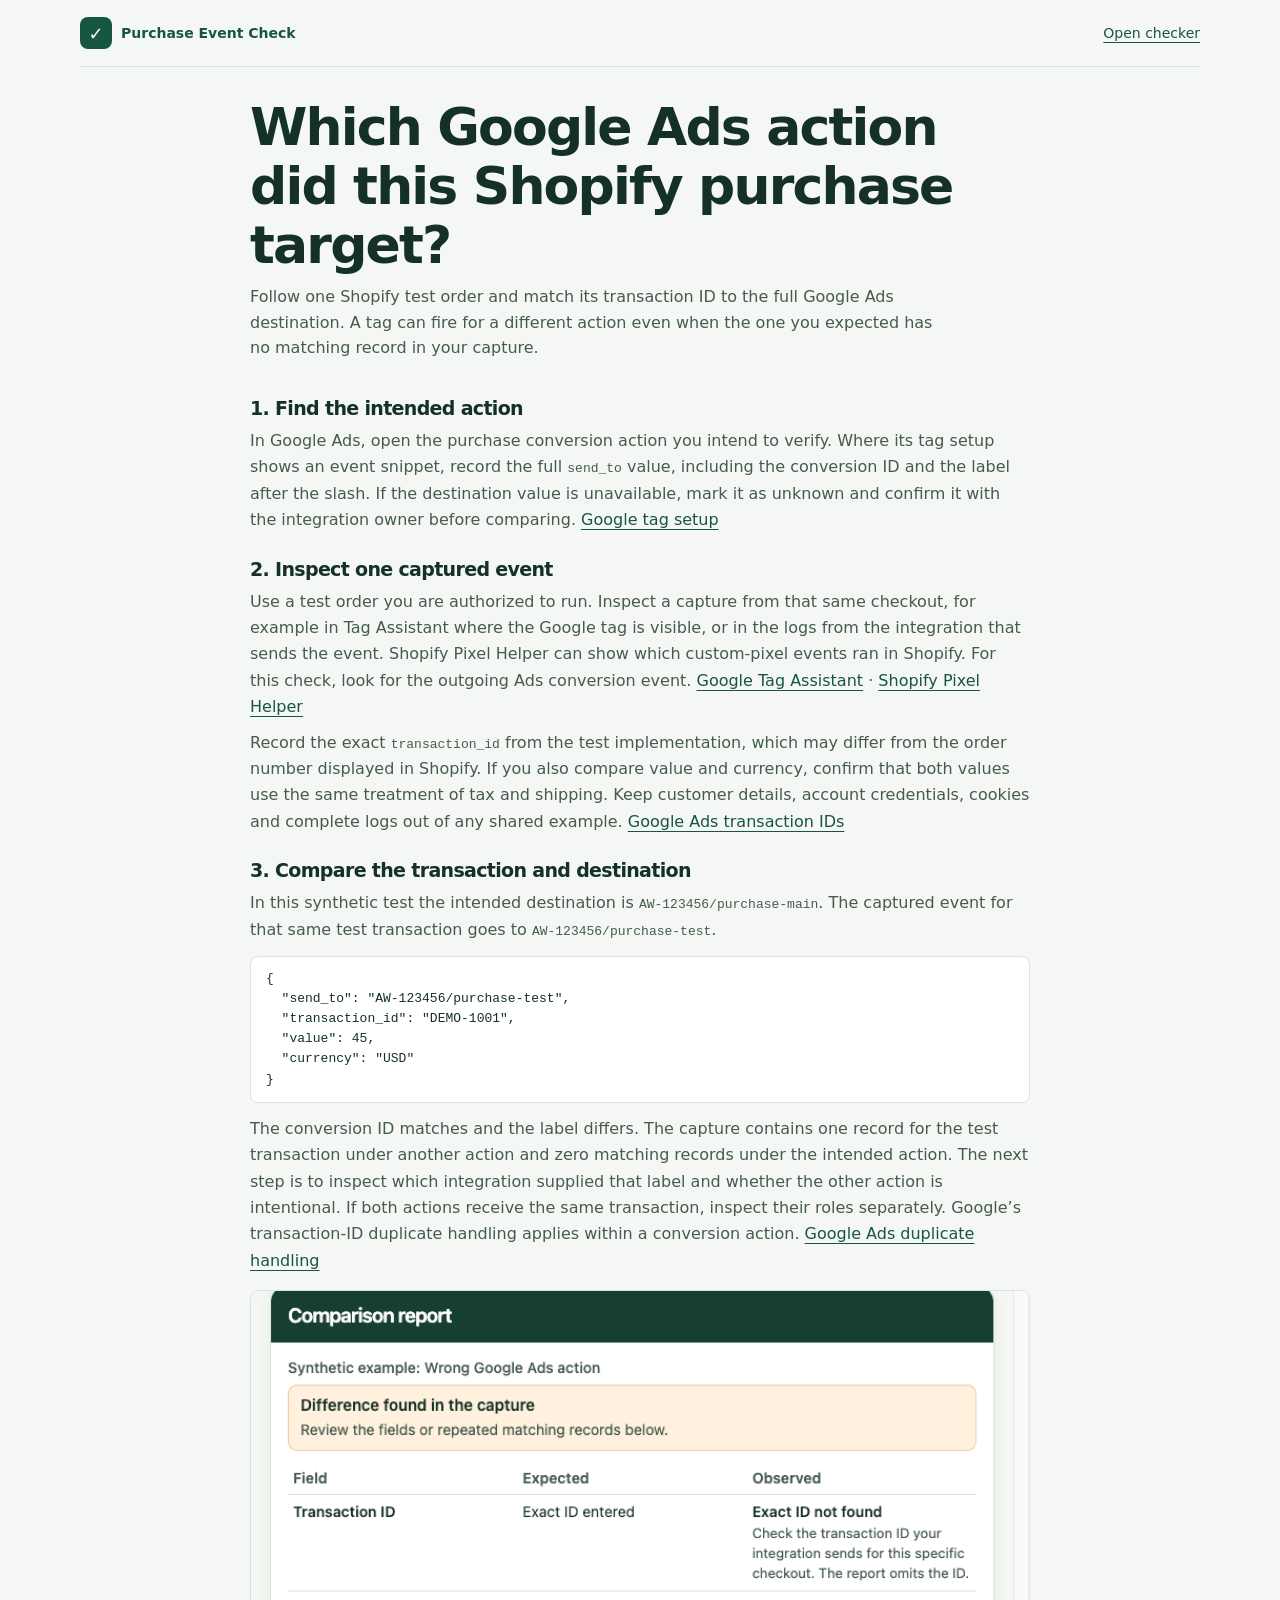
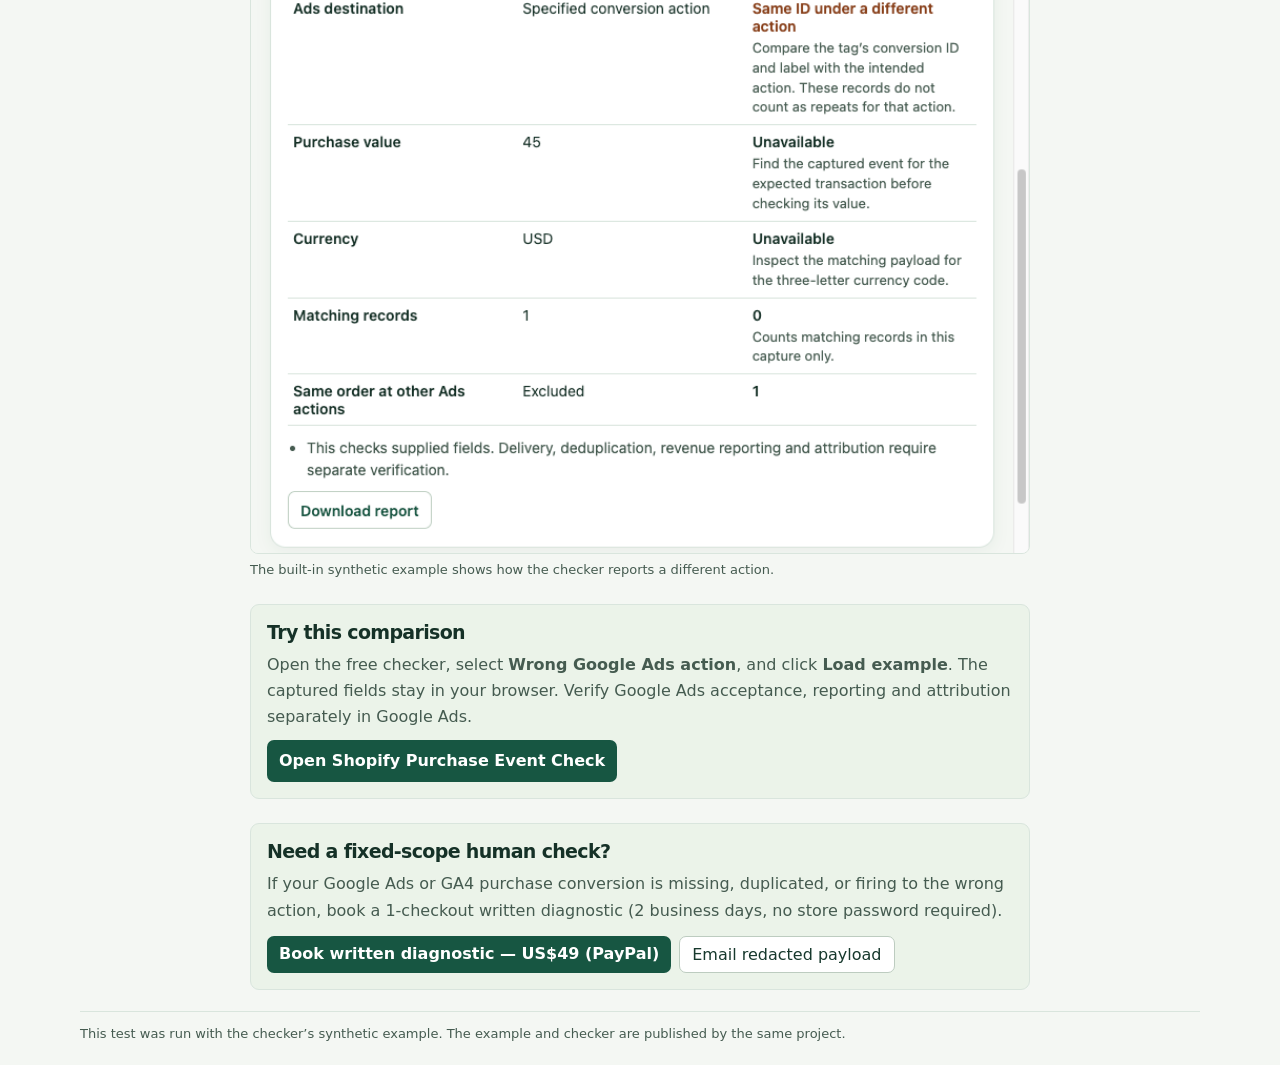
<file: tools/shopify-purchase-event-check/guide.html>
<!doctype html>
<html lang="en">
<head>
  <meta charset="utf-8">
  <meta name="viewport" content="width=device-width, initial-scale=1">
  <meta name="description" content="A Shopify test purchase can target a different Google Ads conversion action. Learn to compare the exact transaction ID and full send_to value using one worked example.">
  <meta http-equiv="Content-Security-Policy" content="default-src 'self'; connect-src 'none'; object-src 'none'; base-uri 'none'; form-action 'none'">
  <link rel="canonical" href="https://shopify-purchase-event-check.vercel.app/guide">
  <meta name="google-site-verification" content="kM9QiBhI1kFyyCB6lmAbWm0JtLeN4Z3wiHImmOe0xfE">
  <meta property="og:type" content="article">
  <meta property="og:title" content="Which Google Ads action did this Shopify purchase target?">
  <meta property="og:description" content="Compare the intended conversion action with the one in a captured event for the same Shopify test order.">
  <meta property="og:url" content="https://shopify-purchase-event-check.vercel.app/guide">
  <meta property="og:image" content="https://shopify-purchase-event-check.vercel.app/guide-assets/wrong-google-ads-action.png">
  <title>Which Google Ads action did this Shopify purchase target?</title>
  <link rel="stylesheet" href="styles.css">
</head>
<body>
  <header class="wrap masthead"><a href="./" class="brand"><span aria-hidden="true">✓</span> Purchase Event Check</a><a href="./">Open checker</a></header>
  <main class="wrap article-wrap">
    <article class="guide">
      <header class="intro">
        <h1>Which Google Ads action did this Shopify purchase target?</h1>
        <p>Follow one Shopify test order and match its transaction ID to the full Google Ads destination. A tag can fire for a different action even when the one you expected has no matching record in your capture.</p>
      </header>
      <section>
        <h2>1. Find the intended action</h2>
        <p>In Google Ads, open the purchase conversion action you intend to verify. Where its tag setup shows an event snippet, record the full <code>send_to</code> value, including the conversion ID and the label after the slash. If the destination value is unavailable, mark it as unknown and confirm it with the integration owner before comparing. <a href="https://developers.google.com/tag-platform/devguides/conversions#measure_conversions_with_google_ads">Google tag setup</a></p>
      </section>
      <section>
        <h2>2. Inspect one captured event</h2>
        <p>Use a test order you are authorized to run. Inspect a capture from that same checkout, for example in Tag Assistant where the Google tag is visible, or in the logs from the integration that sends the event. Shopify Pixel Helper can show which custom-pixel events ran in Shopify. For this check, look for the outgoing Ads conversion event. <a href="https://support.google.com/tagassistant/answer/10039345?hl=en">Google Tag Assistant</a> · <a href="https://help.shopify.com/en/manual/promoting-marketing/pixels/custom-pixels/testing">Shopify Pixel Helper</a></p>
        <p>Record the exact <code>transaction_id</code> from the test implementation, which may differ from the order number displayed in Shopify. If you also compare value and currency, confirm that both values use the same treatment of tax and shipping. Keep customer details, account credentials, cookies and complete logs out of any shared example. <a href="https://support.google.com/google-ads/answer/6386790?hl=en">Google Ads transaction IDs</a></p>
      </section>
      <section>
        <h2>3. Compare the transaction and destination</h2>
        <p>In this synthetic test the intended destination is <code>AW-123456/purchase-main</code>. The captured event for that same test transaction goes to <code>AW-123456/purchase-test</code>.</p>
        <pre><code>{
  "send_to": "AW-123456/purchase-test",
  "transaction_id": "DEMO-1001",
  "value": 45,
  "currency": "USD"
}</code></pre>
        <p>The conversion ID matches and the label differs. The capture contains one record for the test transaction under another action and zero matching records under the intended action. The next step is to inspect which integration supplied that label and whether the other action is intentional. If both actions receive the same transaction, inspect their roles separately. Google’s transaction-ID duplicate handling applies within a conversion action. <a href="https://support.google.com/google-ads/answer/6386790?hl=en">Google Ads duplicate handling</a></p>
        <figure>
          <img src="guide-assets/wrong-google-ads-action.png" width="740" height="820" alt="Synthetic checker report shows the same order under a different Google Ads action and one record under other actions." loading="lazy">
          <figcaption>The built-in synthetic example shows how the checker reports a different action.</figcaption>
        </figure>
      </section>
      <section class="guide-try">
        <h2>Try this comparison</h2>
        <p>Open the free checker, select <strong>Wrong Google Ads action</strong>, and click <strong>Load example</strong>. The captured fields stay in your browser. Verify Google Ads acceptance, reporting and attribution separately in Google Ads.</p>
        <p><a class="guide-button" href="./">Open Shopify Purchase Event Check</a></p>
      </section>
      <section class="guide-try service-cta">
        <h2>Need a fixed-scope human check?</h2>
        <p>If your Google Ads or GA4 purchase conversion is missing, duplicated, or firing to the wrong action, book a 1-checkout written diagnostic (2 business days, no store password required).</p>
        <div class="cta-actions">
          <a class="guide-button" href="https://www.paypal.com/cgi-bin/webscr?cmd=_xclick&business=star119055%40gmail.com&item_name=Shopify%20Purchase%20Event%20Diagnostic&amount=49.00&currency_code=USD" target="_blank" rel="noopener noreferrer">Book written diagnostic — US$49 (PayPal)</a>
          <a class="cta-secondary" href="mailto:wadeelric34@gmail.com?subject=Shopify%20Purchase%20Event%20Diagnostic">Email redacted payload</a>
        </div>
      </section>
    </article>
  </main>
  <footer class="wrap foot"><p>This test was run with the checker’s synthetic example. The example and checker are published by the same project.</p></footer>
</body>
</html>
</file>
<file: tools/belegvio-erechnung-check/styles.css>
:root {
  --bg: #f6f8f5;
  --card: #ffffff;
  --ink: #13251e;
  --text: #3d5248;
  --line: #d4dfd7;
  --green: #14533f;
  --green-dark: #0e3d2e;
}
* { box-sizing: border-box; }
body {
  margin: 0;
  font-family: -apple-system, BlinkMacSystemFont, "Segoe UI", Roboto, sans-serif;
  background: var(--bg);
  color: var(--ink);
  line-height: 1.5;
}
a { color: var(--green); }
.wrap { width: min(100% - 32px, 1080px); margin: 0 auto; }
.site-header {
  display: flex; justify-content: space-between; align-items: center; gap: 16px;
  padding: 16px 0; border-bottom: 1px solid var(--line);
}
.brand { text-decoration: none; font-weight: 700; font-size: 16px; color: var(--ink); display: inline-flex; align-items: center; gap: 8px; }
.brand-icon { width: 26px; height: 26px; border-radius: 6px; background: var(--green); color: #fff; display: inline-grid; place-items: center; font-size: 14px; }
.top-nav { display: flex; gap: 16px; font-size: 14px; }
.hero { margin: 28px 0 18px; }
.hero h1 { margin: 0 0 8px; font-size: clamp(1.6rem, 3.5vw, 2.25rem); line-height: 1.2; }
.hero p { margin: 0; color: var(--text); max-width: 78ch; }
.sublink { margin-top: 8px !important; font-size: 14px; font-weight: 500; }
.sample-bar {
  display: flex; flex-wrap: wrap; align-items: center; gap: 10px;
  background: #edf4ec; border: 1px solid var(--line); border-radius: 10px; padding: 10px 14px; margin-bottom: 18px;
}
.sample-bar label { font-size: 13px; font-weight: 600; }
.sample-bar select { flex: 1; min-width: 240px; padding: 7px 10px; border-radius: 7px; border: 1px solid #b9cabd; background: #fff; font-size: 14px; }
.workspace { display: grid; grid-template-columns: 1fr 1fr; gap: 18px; align-items: start; }
.card { background: var(--card); border: 1px solid var(--line); border-radius: 12px; overflow: hidden; }
.card-head { display: flex; justify-content: space-between; align-items: center; padding: 13px 18px; border-bottom: 1px solid var(--line); background: #fafcfa; }
.card-head h2 { margin: 0; font-size: 15px; }
.dark-head { background: #163c30; color: #fff; border-bottom: 0; }
.card-body { padding: 16px 18px; }
label { display: block; font-size: 13px; font-weight: 600; margin-bottom: 12px; }
.file-label input { display: block; margin-top: 6px; font-weight: 400; }
textarea {
  width: 100%; margin-top: 6px; padding: 10px; border: 1px solid #bdccc0; border-radius: 8px;
  font-family: ui-monospace, SFMono-Regular, Menlo, monospace; font-size: 12px; line-height: 1.45; resize: vertical;
}
button, .cta-link {
  cursor: pointer; display: inline-flex; align-items: center; justify-content: center;
  min-height: 36px; padding: 7px 14px; border-radius: 7px; font-size: 14px; font-weight: 600; text-decoration: none;
}
.primary { background: var(--green); color: #fff; border: 1px solid var(--green); }
.primary:hover { background: var(--green-dark); }
.secondary { background: #fff; color: var(--ink); border: 1px solid #bdccc0; }
.secondary:hover { background: #edf4ec; }
.text-button { background: transparent; border: 0; color: var(--green); padding: 4px 6px; font-size: 13px; }
.actions { display: flex; flex-wrap: wrap; gap: 8px; margin-top: 10px; }
.empty { text-align: center; padding: 48px 24px; color: var(--text); }
.empty h3 { margin: 0 0 6px; color: var(--ink); font-size: 16px; }
.outcome { border-radius: 9px; padding: 12px 14px; margin-bottom: 14px; font-size: 14px; }
.outcome[data-status="pass"] { background: #eaf5ed; border: 1px solid #b6dac0; color: #12422c; }
.outcome[data-status="fail"] { background: #fff2e8; border: 1px solid #e7bfa0; color: #7a2e0b; }
.check-table { width: 100%; border-collapse: collapse; font-size: 13px; }
.check-table th, .check-table td { text-align: left; padding: 8px 6px; border-bottom: 1px solid var(--line); vertical-align: top; }
.badge-ok { color: #135a36; font-weight: 700; }
.badge-warn { color: #8c4a08; font-weight: 700; }
.badge-fail { color: #9c2512; font-weight: 700; }
.hint { font-size: 12px; color: var(--text); margin-top: 12px; }
.error { color: #9c2512; font-size: 13px; font-weight: 600; margin-top: 10px; }
.cta-grid { margin-top: 22px; }
.cta-columns { display: grid; grid-template-columns: 1fr 1fr; gap: 20px; padding: 18px; }
.cta-col h3 { margin: 0 0 8px; font-size: 16px; }
.cta-col p { margin: 0 0 12px; font-size: 14px; color: var(--text); }
.guide-article { padding: 24px 26px; margin-top: 20px; }
.guide-article h1 { margin-top: 0; font-size: clamp(1.5rem, 3vw, 2.1rem); }
.guide-article h2 { margin-top: 22px; font-size: 18px; }
.guide-article p, .guide-article li { color: var(--text); font-size: 15px; line-height: 1.65; }
.site-footer {
  border-top: 1px solid var(--line); margin-top: 28px; padding: 18px 0 28px;
  display: flex; justify-content: space-between; flex-wrap: wrap; gap: 12px; font-size: 13px; color: var(--text);
}
.site-footer nav { display: flex; flex-wrap: wrap; gap: 14px; }
@media (max-width: 820px) {
  .workspace, .cta-columns { grid-template-columns: 1fr; }
}
</file>
<file: tools/gmc-shipping-check/styles.css>
:root {
  font-family: system-ui, -apple-system, BlinkMacSystemFont, "Segoe UI", sans-serif;
  font-weight: 400;
  color: #122b26;
  background: #f5f7f3;
  font-synthesis: none;
  --ink: #122b26;
  --text: #425752;
  --line: #dbe4dc;
  --green: #175745;
  --panel: #fff;
  --radius: 18px;
}

* { box-sizing: border-box; }
[hidden] { display: none !important; }
body { margin: 0; }
a { color: var(--green); }
button, input, select { font: inherit; }
button, summary { cursor: pointer; }
button:focus-visible, a:focus-visible, summary:focus-visible, input:focus-visible, select:focus-visible { outline: 2px solid #248169; outline-offset: 3px; }
.wrap { width: min(1160px, calc(100% - 80px)); margin-inline: auto; }
.site-header { display: flex; align-items: center; justify-content: space-between; gap: 20px; padding: 20px 0; border-bottom: 1px solid #dfe7de; }
.brand { display: inline-flex; align-items: center; gap: 11px; color: var(--ink); font-size: 14px; font-weight: 600; text-decoration: none; }
.brand-icon { display: grid; place-items: center; width: 32px; height: 32px; border-radius: 9px; flex: 0 0 auto; background: #175745; color: white; font-size: 22px; line-height: 1; }
.quiet-link { color: var(--text); font-size: 13px; text-underline-offset: 4px; }
.hero { margin: 38px 0 26px; }
h1, h2, h3, p { margin: 0; }
h1, h2, h3, strong, b { font-weight: 600; }
h1 { font-size: clamp(2.125rem, 5vw, 3.75rem); line-height: 1.12; letter-spacing: -.035em; }
.hero p { margin-top: 13px; max-width: 62ch; color: var(--text); line-height: 1.6; font-size: 16px; }
.sample-bar { display: flex; align-items: center; gap: 12px; padding: 11px 14px; margin-bottom: 17px; background: #e9f1e8; border: 1px solid #d5e5d6; border-radius: 13px; }
.sample-bar label { margin-right: auto; font-size: 14px; font-weight: 600; }
.sample-bar select { width: auto; min-width: 0; background-color: #f9fcf8; }
.sample-notice { margin: 0 0 16px; padding: 9px 12px; border-left: 3px solid #a4713a; background: #fff3e3; color: #5d4224; font-size: 13px; line-height: 1.45; }
.workspace { display: grid; grid-template-columns: minmax(0, 1.05fr) minmax(0, .95fr); gap: 16px; align-items: start; }
.card { min-width: 0; border: 1px solid var(--line); background: var(--panel); border-radius: var(--radius); box-shadow: 0 4px 12px #153a2710; overflow: hidden; }
.card-head { display: flex; align-items: center; justify-content: space-between; gap: 12px; padding: 18px 21px; background: #fafcf9; border-bottom: 1px solid var(--line); }
h2 { font-size: 20px; letter-spacing: -.02em; }
h3 { font-size: 16px; }
fieldset { min-width: 0; border: 0; margin: 18px 21px 0; padding: 0 0 16px; }
fieldset + fieldset, .previous { border-top: 1px solid var(--line); padding-top: 6px; }
legend { padding: 0 7px 0 0; font-size: 14px; font-weight: 600; }
.fields { display: grid; grid-template-columns: repeat(2, minmax(0, 1fr)); gap: 11px 13px; margin-top: 9px; }
.fields.money { grid-template-columns: minmax(0, 1.7fr) minmax(0, 1fr); }
.fields.applicability { margin-top: 11px; }
.fields label, .checkout-scope { display: block; color: #364c45; font-size: 14px; font-weight: 500; line-height: 1.4; }
input, select { display: block; width: 100%; padding: 8px 10px; margin-top: 4px; min-height: 38px; min-width: 0; color: var(--ink); background: #fff; border: 1px solid #cbd8cf; border-radius: 8px; font-size: 16px; font-weight: 400; }
select { appearance: none; padding-right: 26px; background-image: linear-gradient(45deg, transparent 50%, #4c6258 50%), linear-gradient(135deg, #4c6258 50%, transparent 50%); background-position: right 13px center, right 8px center; background-repeat: no-repeat; background-size: 5px 5px; }
input::placeholder { color: #677a71; opacity: 1; }
input.code { text-transform: uppercase; letter-spacing: .05em; }
.checkout-scope { margin-top: 11px; }
.optional { color: #5c6d64; font-size: 13px; font-weight: 400; }
.field-help { color: #4c6258; margin-top: 8px; line-height: 1.48; font-size: 13px; }
.previous { margin: 0 21px; padding: 13px 0; }
.previous summary { font-weight: 600; font-size: 14px; }
.previous .optional { margin-left: 4px; }
.form-actions { padding: 14px 21px 20px; }
button { border-radius: 8px; font-size: 14px; font-weight: 600; min-height: 37px; padding: 8px 12px; }
.primary { color: #fff; background: var(--green); border: 1px solid var(--green); }
.primary:hover { background: #0d4435; }
.secondary { color: #17392d; background: #fff; border: 1px solid #bdccc0; }
.secondary:hover { background: #edf4ec; }
.text-button { border: 0; background: transparent; min-height: 28px; padding: 3px 4px; color: var(--green); }
.text-button:hover { text-decoration: underline; }
.report-head { background: #163c30; color: #fff; border-bottom: 0; }
.result-card, #evidence { scroll-margin-top: 12px; }
#edit-evidence { color: #e5f4de; font-size: 13px; font-weight: 500; text-underline-offset: 4px; }
.empty { display: grid; justify-items: center; text-align: center; padding: 55px 24px 63px; }
.empty-icon { background: #eaf2e8; border-radius: 12px; width: 46px; height: 46px; padding: 13px 10px; margin-bottom: 14px; }
.empty-icon i { display: block; height: 2px; background: #5d8c72; margin-bottom: 5px; border-radius: 1px; }
.empty-icon i:nth-child(2) { width: 64%; }
.empty p { max-width: 31ch; font-size: 13px; color: var(--text); line-height: 1.55; margin-top: 6px; }
#report { padding: 17px 19px 19px; }
.outcome { border: 1px solid #d4e3d7; border-radius: 10px; background: #eff6ed; padding: 12px; }
.outcome p, .comparison p, .sync p { margin-top: 4px; font-size: 13px; color: #3a5147; line-height: 1.48; }
.outcome[data-status="conflict"] { border-color: #e7c49e; background: #fff4e6; }
.outcome[data-status="unknown"] { border-color: #d8dfe6; background: #f1f4f7; }
.comparison { margin: 8px 0 0; }
.comparison div { border-bottom: 1px solid #e1e9e2; padding: 9px 0; }
.comparison dt { font-size: 13px; font-weight: 500; color: var(--text); }
.comparison dd { margin: 1px 0 0; font-size: 15px; font-weight: 500; overflow-wrap: anywhere; }
.comparison dd[data-status="conflict"] { color: #8e3f15; font-weight: 600; }
.comparison dd[data-status="unknown"] { color: #465c71; }
.comparison p, .sync p { font-weight: 400; overflow-wrap: anywhere; }
.report-section { margin-top: 13px; }
.report-section ul, .report-section ol { color: var(--text); font-size: 13px; line-height: 1.52; padding-left: 18px; margin: 4px 0 0; }
.report-section li + li { margin-top: 3px; }
.sync { margin-top: 5px; font-size: 13px; overflow-wrap: anywhere; }
.report-actions { display: flex; flex-wrap: wrap; gap: 8px; margin-top: 16px; }
.site-footer { border-top: 1px solid var(--line); margin-top: 27px; display: flex; justify-content: space-between; gap: 18px; padding: 18px 0 25px; font-size: 13px; color: var(--text); }
.site-footer nav { display: flex; flex-wrap: wrap; gap: 8px 13px; }
.site-footer a { text-underline-offset: 3px; }
.notice { margin: 12px 0; }
.service-cta { margin-top: 20px; }
.service-body { padding: 15px 19px 19px; }
.service-body p { font-size: 14px; color: var(--text); line-height: 1.55; }
.cta-link { display: inline-flex; align-items: center; min-height: 36px; padding: 7px 14px; border-radius: 7px; font-size: 14px; font-weight: 500; text-decoration: none; }

@media (max-width: 880px) {
  .wrap { width: min(100% - 40px, 720px); }
  .workspace { grid-template-columns: minmax(0, 1fr); }
  .site-footer { flex-direction: column; }
}

@media (max-width: 520px) {
  .wrap { width: calc(100% - 28px); }
  .site-header { padding: 13px 0; }
  .site-header .quiet-link { display: none; }
  .hero { margin: 26px 0 17px; }
  .sample-bar { display: grid; grid-template-columns: minmax(0, 1fr) auto; gap: 7px; padding: 10px; }
  .sample-bar label { grid-column: 1 / -1; }
  .sample-bar select { width: 100%; margin-top: 0; }
  .card-head, .form-actions { padding-left: 15px; padding-right: 15px; }
  fieldset { margin-left: 15px; margin-right: 15px; }
  .previous { margin-left: 15px; margin-right: 15px; }
  .fields { column-gap: 9px; }
  .fields.applicability { grid-template-columns: minmax(0, 1fr); }
}

@media (max-width: 420px) {
  .sample-bar { grid-template-columns: minmax(0, 1fr); }
  .sample-bar button { justify-self: start; }
}
</file>
<file: tools/shopify-purchase-event-check/styles.css>
:root { font-family: system-ui, -apple-system, BlinkMacSystemFont, "Segoe UI", sans-serif; font-weight: 400; color: #153127; background: #f4f7f3; font-synthesis: none; --line: #d9e5dd; --green: #175642; --ink-muted: #455b50; }
* { box-sizing: border-box; }
[hidden] { display: none !important; }
#report-heading, #error { scroll-margin-top: 12px; }
body, h1, h2, h3, p { margin: 0; }
h1, h2, h3, strong, b, th { font-weight: 600; }
a { color: var(--green); text-underline-offset: 4px; }
button, input, select, textarea { font: inherit; }
button { cursor: pointer; }
:is(a, button, input, select, summary, textarea, .table-wrap):focus-visible { outline: 2px solid #208065; outline-offset: 3px; }
.wrap { width: min(1120px, calc(100% - 68px)); margin-inline: auto; }
.masthead { display: flex; justify-content: space-between; align-items: center; padding: 17px 0; border-bottom: 1px solid var(--line); gap: 12px; font-size: 14px; }
.brand { display: flex; gap: 9px; align-items: center; font-weight: 600; text-decoration: none; }
.brand span { display: grid; place-items: center; width: 32px; height: 32px; border-radius: 8px; background: var(--green); color: #fff; font-size: 18px; }
.intro { padding: 31px 0 20px; }
h1 { font-size: clamp(2.125rem, 5vw, 3.75rem); line-height: 1.12; letter-spacing: -.035em; }
.intro p { max-width: 69ch; margin-top: 10px; color: var(--ink-muted); line-height: 1.6; }
.examples { display: flex; align-items: center; gap: 10px; background: #eaf2e9; border: 1px solid var(--line); border-radius: 12px; padding: 10px 13px; margin-bottom: 13px; }
.examples label { font-size: 14px; font-weight: 500; margin-right: auto; }
.session-note { margin: 0 0 13px; padding: 9px 12px; background: #fff1dd; border: 1px solid #ead1a8; border-radius: 8px; color: #633917; font-size: 14px; }
.workspace { display: grid; grid-template-columns: minmax(0, 1fr) minmax(0, 1fr); gap: 14px; align-items: start; }
.card { min-width: 0; border: 1px solid var(--line); border-radius: 15px; background: white; overflow: hidden; box-shadow: 0 4px 14px #1635280e; }
.card-head { display: flex; justify-content: space-between; align-items: center; gap: 8px; min-height: 53px; padding: 13px 16px; border-bottom: 1px solid var(--line); background: #fbfcfa; }
h2 { font-size: 19px; letter-spacing: -.035em; }
h3 { font-size: 15px; }
.report-head { background: #173e32; color: white; border-bottom: 0; }
.card-body { padding: 15px 16px 17px; }
.fields { display: grid; grid-template-columns: repeat(2, minmax(0, 1fr)); gap: 10px; }
.fields label, .payload { display: block; font-size: 14px; color: #31483d; font-weight: 500; }
input:not([type="checkbox"]), select, textarea { display: block; min-width: 0; padding: 8px 10px; border: 1px solid #c6d6cb; border-radius: 7px; background: white; color: #132e24; font-size: 14px; font-weight: 400; }
.fields input, .fields select, textarea { width: 100%; margin-top: 4px; }
select { appearance: none; padding-right: 24px; background-image: linear-gradient(45deg, transparent 50%, #4c6258 50%), linear-gradient(135deg, #4c6258 50%, transparent 50%); background-position: right 13px center, right 8px center; background-repeat: no-repeat; background-size: 5px 5px; }
input::placeholder, textarea::placeholder { color: #5b7065; opacity: 1; }
.code { text-transform: uppercase; }
.hint { color: var(--ink-muted); font-size: 13px; line-height: 1.47; margin-top: 7px; }
.help-box { margin-top: 12px; border: 1px solid var(--line); border-radius: 8px; padding: 9px 10px; color: var(--ink-muted); font-size: 14px; line-height: 1.5; }
.help-box summary { color: var(--green); font-weight: 600; cursor: pointer; }
.help-box :is(p, h3) { margin-top: 7px; }
.help-box pre { white-space: pre-wrap; overflow-wrap: anywhere; padding: 8px; margin: 6px 0; background: #eef3ed; border-radius: 5px; }
.capture-help { margin: 0 0 13px; background: white; }
.capture-help form { margin-top: 10px; }
.check { display: flex; align-items: flex-start; gap: 7px; margin-top: 10px; font-size: 14px; color: #344e43; }
.check input { width: 16px; height: 16px; flex: 0 0 auto; margin: 2px 0 0; accent-color: var(--green); }
.payload { margin-top: 12px; }
textarea { background: #f7faf7; min-height: 155px; resize: vertical; font-family: ui-monospace, SFMono-Regular, Consolas, monospace; line-height: 1.5; }
.form-actions { margin-top: 12px; }
button { border-radius: 7px; font-size: 14px; font-weight: 600; padding: 8px 11px; min-height: 36px; }
.primary { color: #fff; background: var(--green); border: 1px solid var(--green); }
.primary:hover { background: #0d4132; }
.secondary { color: var(--green); background: #fff; border: 1px solid #bfd0c3; }
.secondary:hover { background: #edf4eb; }
.text-button { color: var(--green); background: transparent; border: 0; min-height: 27px; padding: 2px 1px; }
.text-button:hover { text-decoration: underline; }
.error { margin-top: 9px; background: #faece3; color: #7e3718; font-size: 14px; border-radius: 7px; padding: 8px 10px; }
.empty { text-align: center; display: grid; justify-items: center; padding: 47px 18px; }
.empty p { color: var(--ink-muted); max-width: 32ch; font-size: 14px; line-height: 1.5; margin-top: 5px; }
.result-status { border: 1px solid var(--line); border-radius: 9px; padding: 9px 11px; background: #edf5ed; }
.result-status[data-state="difference"] { background: #fff1dd; border-color: #ead1a8; }
.result-status[data-state="unverified"] { background: #f0f4f6; border-color: #d8e1e5; }
.result-status p, .notes { color: var(--ink-muted); font-size: 14px; line-height: 1.5; }
.result-status p { margin-top: 4px; }
.provenance { margin-bottom: 8px; color: var(--ink-muted); font-size: 14px; font-weight: 500; }
.table-hint { display: none; }
.table-wrap { overflow: auto; margin-top: 10px; }
table { width: 100%; min-width: 320px; border-collapse: collapse; text-align: left; table-layout: fixed; font-size: 14px; }
th, td { vertical-align: top; padding: 7px 5px; border-bottom: 1px solid var(--line); overflow-wrap: anywhere; }
thead th { color: var(--ink-muted); }
small { display: block; margin-top: 3px; font-size: 13px; font-weight: 400; color: var(--ink-muted); line-height: 1.45; }
td[data-state="difference"] > strong { color: #894019; }
.notes { padding-left: 18px; margin-block: 10px; }
.foot { margin-top: 21px; border-top: 1px solid var(--line); padding: 14px 0 24px; display: flex; justify-content: space-between; flex-wrap: wrap; gap: 7px 14px; font-size: 13px; color: var(--ink-muted); }
.foot nav { display: flex; flex-wrap: wrap; gap: 6px 11px; }
@media (max-width: 850px) { .wrap { width: calc(100% - 36px); } .workspace { grid-template-columns: minmax(0, 1fr); } }
@media (max-width: 540px) {
  .wrap { width: calc(100% - 26px); }
  .intro { padding-top: 22px; }
  .examples { display: grid; grid-template-columns: minmax(0, 1fr) auto; gap: 7px; }
  .examples label { grid-column: 1 / -1; }
  button, input:not([type="checkbox"]), select, textarea { font-size: 16px; }
}
@media (max-width: 420px) {
  .examples, .fields { grid-template-columns: minmax(0, 1fr); }
  .examples .secondary { justify-self: stretch; }
}
@media (max-width: 380px) { .table-hint { display: block; } }

.intro .guide-link { margin-top: 8px; font-size: 14px; }
.article-wrap { max-width: 780px; }
.guide .intro { padding-bottom: 12px; }
.guide h1 { font-size: clamp(2rem, 5.5vw, 3.25rem); line-height: 1.13; }
.guide section { margin-top: 24px; }
.guide section p { margin-top: 9px; color: var(--ink-muted); line-height: 1.65; }
.guide :not(pre) > code { overflow-wrap: anywhere; }
.guide pre { overflow-x: auto; padding: 12px 15px; border: 1px solid var(--line); border-radius: 8px; background: #fff; line-height: 1.55; }
.guide figure { margin: 16px 0 0; }
.guide figure img { display: block; width: 100%; height: auto; border: 1px solid var(--line); border-radius: 8px; }
.guide figcaption { margin-top: 6px; color: var(--ink-muted); font-size: 13px; line-height: 1.5; }
.guide-try { padding: 16px; border: 1px solid var(--line); border-radius: 9px; background: #ebf3e9; }
.guide-button { display: inline-block; padding: 8px 12px; border-radius: 7px; color: #fff; background: var(--green); font-weight: 600; text-decoration: none; }
.guide-button:hover { text-decoration: underline; }
.service-cta { margin-top: 20px; }
.cta-actions { display: flex; flex-wrap: wrap; gap: 8px; margin-top: 12px; }
.cta-secondary { display: inline-block; padding: 8px 12px; border-radius: 7px; color: #17392d; background: #fff; border: 1px solid #bdccc0; font-weight: 500; text-decoration: none; }
.cta-secondary:hover { background: #edf4ec; }
</file>
